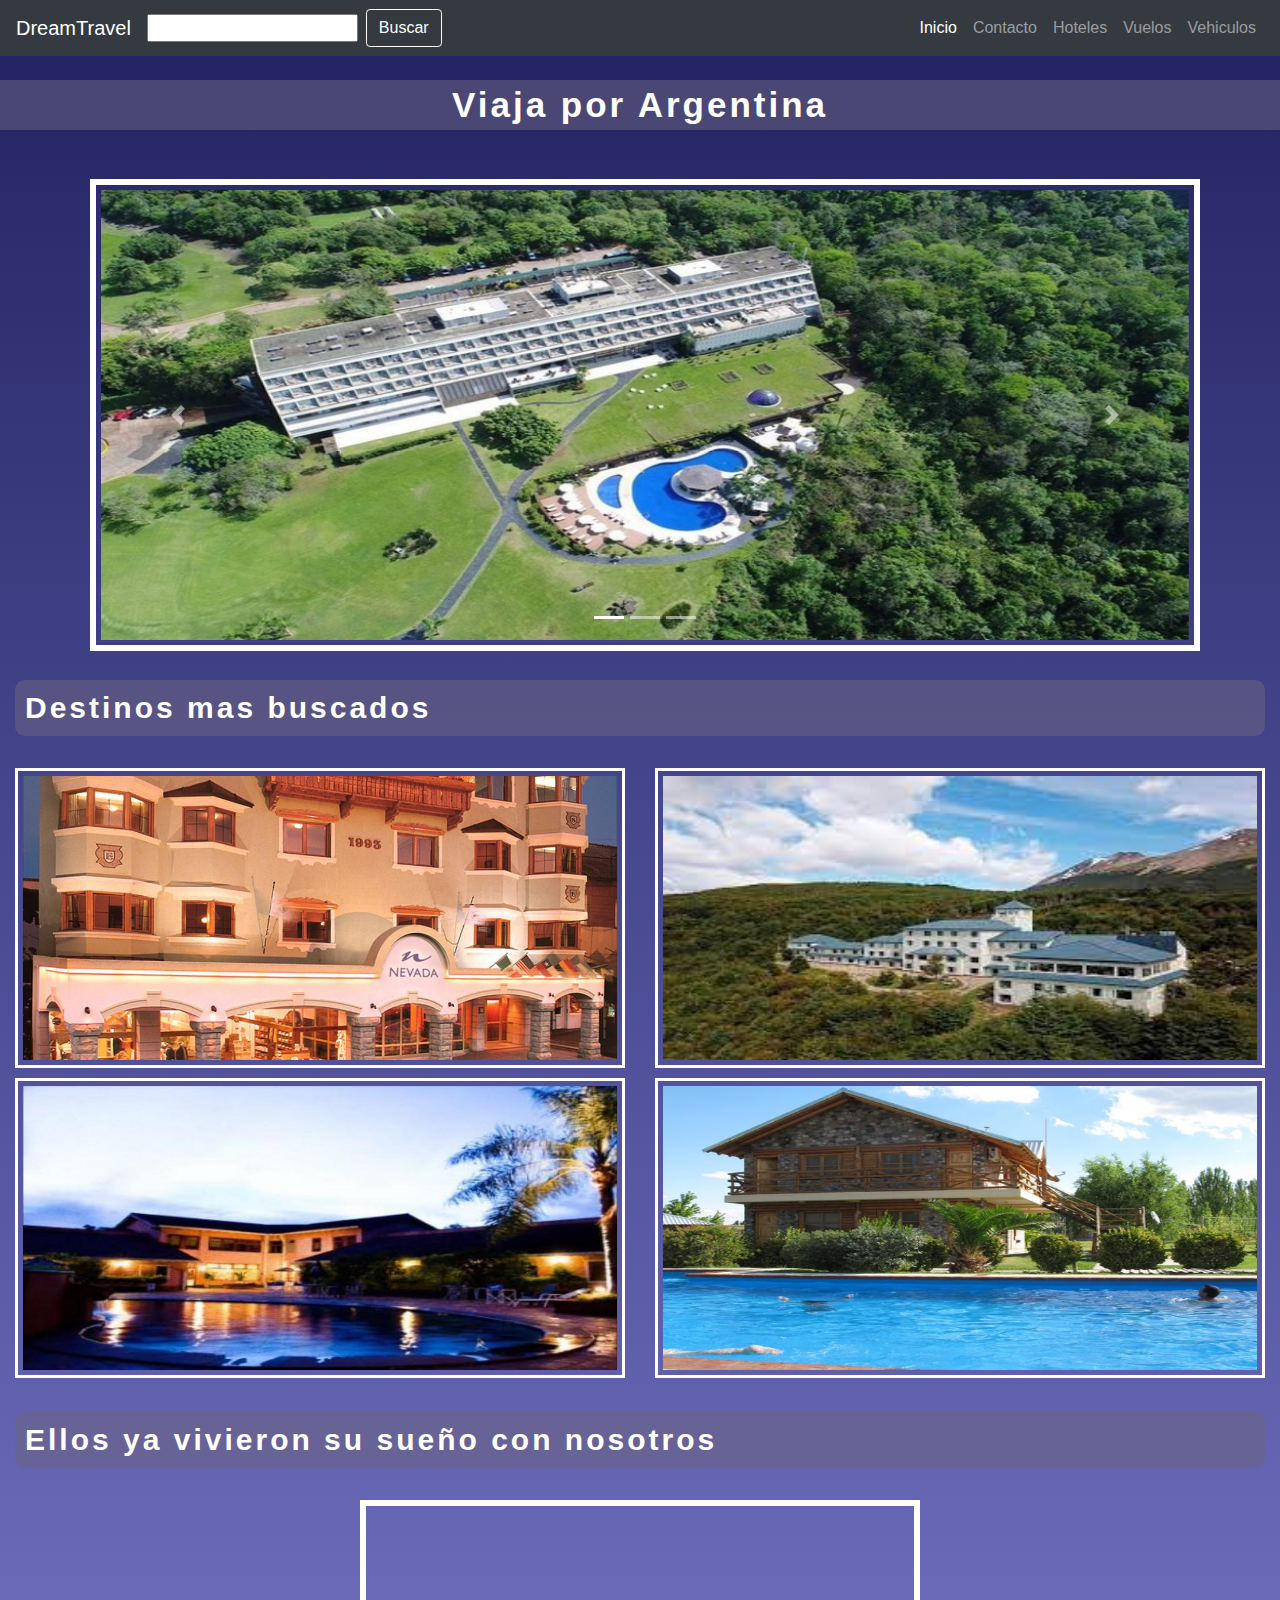
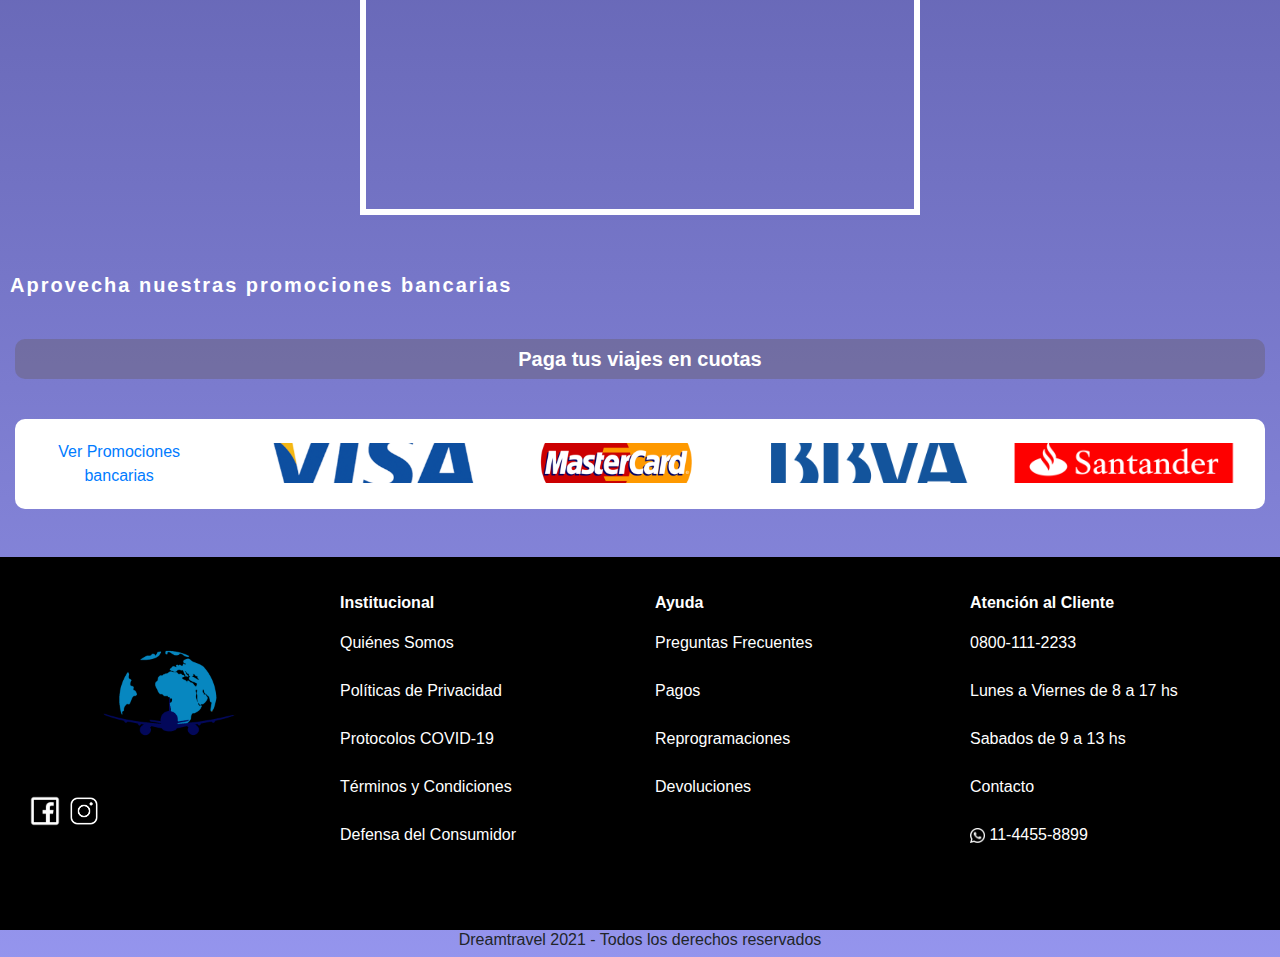
<file: index.html>
<!DOCTYPE html>
<html lang="es">
<head>
    <meta charset="UTF-8">
    <meta http-equiv="X-UA-Compatible" content="IE=edge">
    <meta name="viewport" content="width=device-width, initial-scale=1.0">
    <meta name="description" content="Elegi tu destino y disfruta de tus vacaciones con los mejores hoteles y al mejor precio, con el seguro mas confiable del mercado, viaja barato, soña tus vacaciones, paga en cuotas tus viajes, dream travel">
    <meta name="keywords" content="viajar, vacaciones, cuotas, argentina, hoteles">
    <meta name="country" content="Argentina">
    <meta name="language" content="spanish">
    <meta htpp-equiv="Content-Language" content="Es">
    <meta name="doc-type" content="Web page">
    <meta name="revisit-after" content="5 Days">
    <meta name="title" content="Dream Travel - Tu mejor opcion para viajar">

    <link rel="stylesheet" href="https://stackpath.bootstrapcdn.com/bootstrap/4.3.1/css/bootstrap.min.css" integrity="sha384-ggOyR0iXCbMQv3Xipma34MD+dH/1fQ784/j6cY/iJTQUOhcWr7x9JvoRxT2MZw1T" crossorigin="anonymous">
    <script src="https://code.jquery.com/jquery-3.3.1.slim.min.js" integrity="sha384-q8i/X+965DzO0rT7abK41JStQIAqVgRVzpbzo5smXKp4YfRvH+8abtTE1Pi6jizo" crossorigin="anonymous"></script>
    <script src="https://cdnjs.cloudflare.com/ajax/libs/popper.js/1.14.7/umd/popper.min.js" integrity="sha384-UO2eT0CpHqdSJQ6hJty5KVphtPhzWj9WO1clHTMGa3JDZwrnQq4sF86dIHNDz0W1" crossorigin="anonymous"></script>
    <script src="https://stackpath.bootstrapcdn.com/bootstrap/4.3.1/js/bootstrap.min.js" integrity="sha384-JjSmVgyd0p3pXB1rRibZUAYoIIy6OrQ6VrjIEaFf/nJGzIxFDsf4x0xIM+B07jRM" crossorigin="anonymous"></script>
    <link rel="stylesheet" href="estilos.css">   
    <link rel = "preconnect" href = "https://fonts.googleapis.com">
    <link rel = "preconnect" href = "https://fonts.gstatic.com" crossorigin>
    <link href = "https: //fonts.googleapis.com/css2? family = Dancing + Script: wght @ 700 & display = swap "rel =" stylesheet "> 
    <link rel="stylesheet" href="https://cdnjs.cloudflare.com/ajax/libs/animate.css/4.1.1/animate.min.css"/>
    <title>Viaja con confianza | Viví tus sueños</title>   
</head>
<body>
    <nav class="navbar navbar-dark bg-dark navbar-expand-md" >
        <a href="index.html" class="navbar-brand text-white">
            DreamTravel
        </a>
        <form class="form-inline">
            <input class="from-control mr-sm-2">
            <button class="btn btn-success bg-dark form__button--border">Buscar</button>
        </form>  
        <button class="navbar-toggler navbar-toggler-right" type="button" data-toggle="collapse" data-target="#navbarTogglerDemo01" aria-controls="navbarTogglerDemo01" aria-expanded="false" aria-label="Toggle navigation">
            <span class="navbar-toggler-icon"></span>
        </button>
        <div class="collapse navbar-collapse" id="navbarTogglerDemo01" >
            <div class="navbar-nav ml-auto text-center">
                <a class="nav-item nav-link active" href="index.html">Inicio</a>
                <a class="nav-item nav-link" href="Contacto.html">Contacto</a>
                <a class="nav-item nav-link" href="Hoteles.html">Hoteles</a>
                <a class="nav-item nav-link" href="Vuelos.html">Vuelos</a>
                <a class="nav-item nav-link" href="Vehiculos.html">Vehiculos</a>
            </div>            
        </div>
    </nav>
    <br>
    <h1 class="subtitulos">Viaja por Argentina</h1>
    <br>
    <div class="container">
        <div id="carousel" class="carousel slide carousel-fade" data-ride="carousel">
            <ol class="carousel-indicators">
                <li data-target="#carousel" data-slide-to="0" class="active"></li>
                <li data-target="#carousel" data-slide-to="1"></li>
                <li data-target="#carousel" data-slide-to="2"></li>
            </ol>
            <div class="carousel-inner">
            <div class="carousel-item active">
                <div class="imgCarousel">
                    <img class="imgCarousel" src="Img/granMeliáIguazúC.jpg" alt="Hotel Meliá Iguazú">
                </div>
            </div>
            <div class="carousel-item">
                <div class="imgCarousel">
                    <img class="imgCarousel" src="Img/hotelNahuelHuapiB.jpg" alt="Hotel Nahuel Huapi">
                </div>
            </div>
            <div class="carousel-item">
                <div class="imgCarousel">
                    <img class="imgCarousel" src="Img/mariaFloralesM.jpg" alt="Hotel María Florales">
                </div>
            </div>
            </div>
            <a class="carousel-control-prev" href="#carousel" role="button" data-slide="prev">
                <span class="carousel-control-prev-icon"></span>
            </a>
            <a class="carousel-control-next" href="#carousel" role="button" data-slide="next">
                <span class="carousel-control-next-icon"></span>
            </a>
        </div>
    </div>
    <br>      
    <div class="row">
        <div class="col-12 ">
            <h2 class="subBorde">Destinos mas buscados</h2><br>
        </div>
    </div>
    <div class="hotelInicio row">
        <div class="hotelInicio2 col-xs-12 col-sm-6">
            <img class="hotelInicio3" src="Img/hotelNevadaB.jpg"  alt="hotelNevada">
        </div>
        <div class="hotelInicio2 col-xs-12 col-sm-6">
            <img class="hotelInicio3" src="Img/losAcebosU.jpg"  alt="losAcebos">
        </div>
        <br>
        <div class="hotelInicio2 col-xs-12 col-sm-6">
            <img class="hotelInicio3" src="Img/marcopoloSuitesC.jpg" alt="marcopoloSuites">
        </div>
        <div class="hotelInicio2 col-xs-12 col-sm-6">
            <img class="hotelInicio3" src="Img/mariaFloralesM.jpg" alt="mariaFlorales">
        </div>
    </div>
    <br>
    <div class="row">
        <div class="col-12">
            <h2 class="subBorde">Ellos ya vivieron su sueño con nosotros</h2>
        </div> 
    </div>
    <br>
    <div class="row">
        <div class="video col-12">
            <iframe id="video" width="560" height="315" src="https://www.youtube.com/embed/-_jNiRmfkbQ" title="YouTube video player" frameborder="0" allow="accelerometer; autoplay; clipboard-write; encrypted-media; gyroscope; picture-in-picture" allowfullscreen></iframe>
        </div>
    </div> 
    <br>
    <br>
    <h3>Aprovecha nuestras promociones bancarias</h3>
    <br>
    <div class="cuotas row">
        <div class="col-12">
            <p class="titulo--assist">Paga tus viajes en cuotas</p>
        </div>
    </div>
    <br>
    <div class="cuotas row">
        <div class="col-12">
            <div class="container__bank row">
                <div class="col-xs-12 col-md-2 container__bank--promo promos">
                    <a href="">Ver Promociones bancarias</a>
                </div>
                <div class="col-xs-12 col-md-10">
                    <br>
                    <div class="row cuotas">
                        <div class="col-3">
                            <span class="tarjetas visa-icon">cxzczxvzvz</span>
                        </div>
                        <div class="col-3">
                            <span class="tarjetas master-icon">cxzczxvzvz</span>
                        </div>
                        <div class="col-3">
                            <span class="tarjetas bbva-icon">cxzczxvzvz</span>
                        </div>
                        <div class="col-3">
                            <span class="tarjetas santander-icon">cxzczxvzvz</span>
                        </div>                               
                    </div>
                </div>
            </div>
        </div>
    </div>
    <br>
    <br>
    <footer id="footer"><br>
        <div class="contenedor">
            <div class="row">
                <div class="col-xs-12 col-lg-3 logoFooter">
                    <ul class="listaFooter">
                        <li><img id="logoFooter" src="Img/logo.png" alt="logo dream travel"></li>
                        <li><a href="https://www.facebook.com/"><img src="Img/facebook.png" alt="facebook" width="40px" height="40px"><a href="https://www.instagram.com/"><img src="Img/instagram.png" alt="instagram" width="38px" height="38px"></a></li>  
                    </ul>                    
                </div>
                <div class="col-xs-12 col-sm-4 col-md-3">
                    <div>
                        <p class="tituloFooter">Institucional</p>
                        <ul class="listaFooter">
                            <li><a class="listaLink" href="">Quiénes Somos</a></li><br>
                            <li><a class="listaLink" href="">Políticas de Privacidad</a></li><br>
                            <li><a class="listaLink" href="">Protocolos COVID-19</a></li><br>
                            <li><a class="listaLink" href="">Términos y Condiciones</a></li><br>
                            <li><a class="listaLink" href="">Defensa del Consumidor</a></li><br>
                        </ul>
                    </div>
                </div>
                <div class="col-xs-12 col-sm-4 col-md-3">
                        <div>
                            <p class="tituloFooter">Ayuda</p>
                            <ul class="listaFooter">
                                <li><a class="listaLink" href="">Preguntas Frecuentes</a></li><br>
                                <li><a class="listaLink" href="">Pagos</a></li><br>
                                <li><a class="listaLink" href="">Reprogramaciones</a></li><br>
                                <li><a class="listaLink" href="">Devoluciones</a></li><br>
                            </ul>
                        </div>
                </div>
                <div class="col-xs-12 col-sm-4 col-md-3">
                        <div>
                            <p class="tituloFooter">Atención al Cliente</p>
                            <ul class="listaFooter">
                                <li>0800-111-2233</li><br>
                                <li>Lunes a Viernes de 8 a 17 hs</li><br>
                                <li>Sabados de 9 a 13 hs</li><br>
                                <li><a class="listaLink" href="">Contacto</a></li><br>
                                <li><img src="Img/whatsapp.png" alt="whatsapp" width="15px" height="15px"> 11-4455-8899</li><br>
                            </ul>
                        </div>
                </div>
            </div>
        </div>
        <hr class="hidden-md-down">
    </footer>
    <div>
        <h6 class="text-center">Dreamtravel 2021 - Todos los derechos reservados</h6>
    </div>
</body>
</html>
</file>
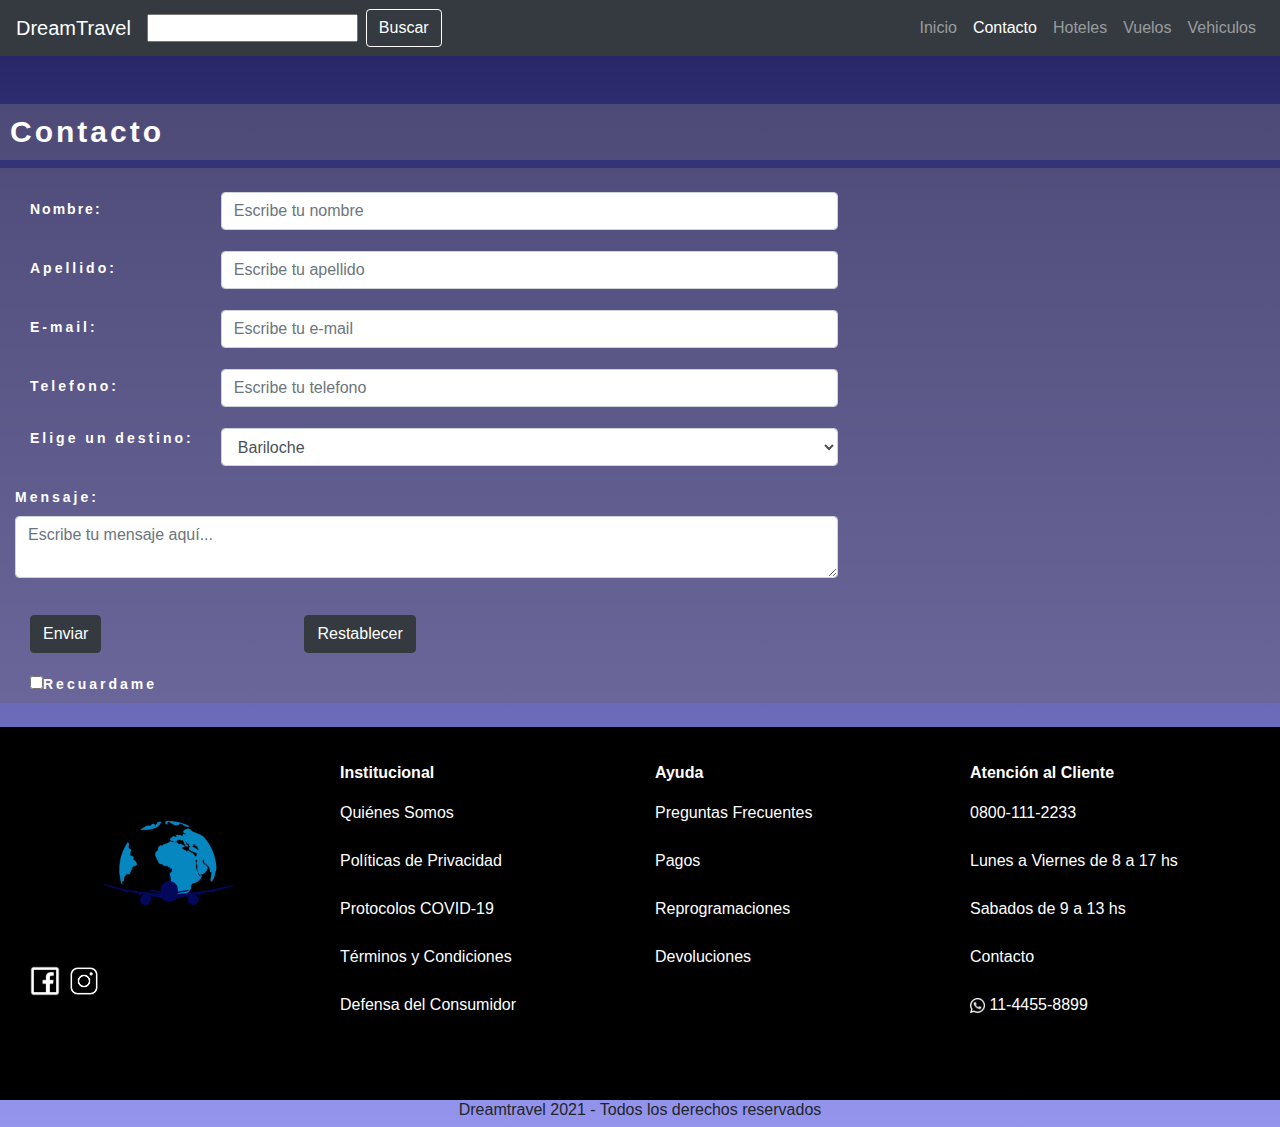
<file: Contacto.html>
<!DOCTYPE html>
<html lang="es">
<head>
    <meta charset="UTF-8">
    <meta http-equiv="X-UA-Compatible" content="IE=edge">
    <meta name="viewport" content="width=device-width, initial-scale=1.0">
    <meta name="description" content="Contactanos y en minutos un representante te brindara la informacion que buscas para el destino que estas buscando, teléfono de dream travel, email de dream travel, donde viajar en argentina">
    <meta name="keywords" content="contacto, teléfono, destinos, viajes">
    <meta name="country" content="Argentina">
    <meta name="language" content="spanish">
    <meta htpp-equiv="Content-Language" content="Es">
    <meta name="doc-type" content="Web page">
    <meta name="revisit-after" content="5 Days">
    <meta name="title" content="Contanos a donde queres viajar | Dream Travel">

    <link rel = "preconnect" href = "https://fonts.googleapis.com">
    <link rel = "preconnect" href = "https://fonts.gstatic.com" crossorigin>
    <link href = "https: //fonts.googleapis.com/css2? family = Padauk & display = swap "rel =" stylesheet ">
    <link href = "https: //fonts.googleapis.com/css2? family = Dancing + Script: wght @ 700 & display = swap "rel =" stylesheet ">
    <link rel="stylesheet" href="https://cdnjs.cloudflare.com/ajax/libs/animate.css/4.1.1/animate.min.css"/>
    <link rel="stylesheet" href="https://stackpath.bootstrapcdn.com/bootstrap/4.3.1/css/bootstrap.min.css" integrity="sha384-ggOyR0iXCbMQv3Xipma34MD+dH/1fQ784/j6cY/iJTQUOhcWr7x9JvoRxT2MZw1T" crossorigin="anonymous">
    <script src="https://code.jquery.com/jquery-3.3.1.slim.min.js" integrity="sha384-q8i/X+965DzO0rT7abK41JStQIAqVgRVzpbzo5smXKp4YfRvH+8abtTE1Pi6jizo" crossorigin="anonymous"></script>
    <script src="https://cdnjs.cloudflare.com/ajax/libs/popper.js/1.14.7/umd/popper.min.js" integrity="sha384-UO2eT0CpHqdSJQ6hJty5KVphtPhzWj9WO1clHTMGa3JDZwrnQq4sF86dIHNDz0W1" crossorigin="anonymous"></script>
    <script src="https://stackpath.bootstrapcdn.com/bootstrap/4.3.1/js/bootstrap.min.js" integrity="sha384-JjSmVgyd0p3pXB1rRibZUAYoIIy6OrQ6VrjIEaFf/nJGzIxFDsf4x0xIM+B07jRM" crossorigin="anonymous"></script>
    <link rel="stylesheet" href="estilos.css">
    <title>Contacto | Dream Travel</title>
</head>
<body>
    <nav class="navbar navbar-dark bg-dark navbar-expand-md" >
        <a href="index.html" class="navbar-brand text-white">
            DreamTravel
        </a>
        <form class="form-inline">
            <input class="from-control mr-sm-2">
            <button class="btn btn-success bg-dark form__button--border">Buscar</button>
        </form>  
        <button class="navbar-toggler navbar-toggler-right" type="button" data-toggle="collapse" data-target="#navbarTogglerDemo01" aria-controls="navbarTogglerDemo01" aria-expanded="false" aria-label="Toggle navigation">
            <span class="navbar-toggler-icon"></span>
        </button>
        <div class="collapse navbar-collapse" id="navbarTogglerDemo01" >
            <div class="navbar-nav ml-auto text-center">
                <a class="nav-item nav-link" href="index.html">Inicio</a>
                <a class="nav-item nav-link active " href="Contacto.html">Contacto</a>
                <a class="nav-item nav-link" href="Hoteles.html">Hoteles</a>
                <a class="nav-item nav-link" href="Vuelos.html">Vuelos</a>
                <a class="nav-item nav-link" href="Vehiculos.html">Vehiculos</a>
            </div>            
        </div>
    </nav>
    <br>
    <br>
    <h2>Contacto</h2>
    <div>
        <div class="row" id="contacto">
            <div class="col-8"><br>
                <form action="" class="lista div__form--size">
                    <div class="form-group row lista--formulario">
                        <label for="" class="col-xs-4 col-md-3 col-form-label hidden-sm-down">Nombre:</label>
                        <input type="text" placeholder="Escribe tu nombre" class="form-control col-xs-8 col-md-9">
                    </div><br>
                    <div class="form-group row">
                        <label for="" class="col-xs-4 col-md-3 col-form-label hidden-sm-down">Apellido:</label>
                        <input type="text" placeholder="Escribe tu apellido" class="form-control col-xs-8 col-md-9">
                    </div><br>
                    <div class="form-group row">
                        <label for="" class="col-xs-4 col-md-3 col-form-label hidden-sm-down">E-mail:</label>
                        <input type="mail" placeholder="Escribe tu e-mail" class="form-control col-xs-8 col-md-9">
                    </div><br>
                    <div class="form-group row">
                        <label for="" class="col-xs-4 col-md-3 col-form-label hidden-sm-down">Telefono:</label>
                        <input type="number" placeholder="Escribe tu telefono" class="form-control col-xs-8 col-md-9">
                    </div><br>
                    <div class="form-group row">
                        <label class="col-xs-4 col-md-3" for="option">Elige un destino:</label>
                        <select class="form-control col-xs-8 col-md-9" id="option">
                            <option value="">Bariloche</option>
                            <option value="">Cataratas del Iguazú</option>
                            <option value="">San Rafael</option>
                            <option value="">Usuahia</option>
                        </select>
                    </div><br>
                    <div class="form-group">
                        <label for="mensaje">Mensaje:</label>
                        <br>
                        <textarea class="form-control" id="mensaje" placeholder="Escribe tu mensaje aquí..."></textarea>
                    </div><br>
                    <div class="form-group row">
                        <div class="col-4">
                            <button class="btn btn-dark" type="submit">Enviar</button>
                        </div>
                        <div class="col-4">
                            <button class="btn btn-dark" type="reset">Restablecer</button>
                        </div>
                    </div><br>                    
                    <div class="checkbox row">
                        <div class="col-3">
                            <label>
                                <input type="checkbox">Recuardame
                            </label>
                        </div>
                    </div>
                </form>
            </div>
        </div> 
    </div>       
    <br>
    <footer id="footer"><br>
        <div class="contenedor">
            <div class="row">
                <div class="col-xs-12 col-lg-3 logoFooter">
                    <ul class="listaFooter">
                        <li><img id="logoFooter" src="Img/logo.png" alt="logo dream travel"></li>
                        <li><a href="https://www.facebook.com/"><img src="Img/facebook.png" alt="facebook" width="40px" height="40px"><a href="https://www.instagram.com/"><img src="Img/instagram.png" alt="instagram" width="38px" height="38px"></a></li>  
                    </ul>                    
                </div>
                <div class="col-xs-12 col-sm-4 col-md-3">
                    <div>
                        <p class="tituloFooter">Institucional</p>
                        <ul class="listaFooter">
                            <li><a class="listaLink" href="">Quiénes Somos</a></li><br>
                            <li><a class="listaLink" href="">Políticas de Privacidad</a></li><br>
                            <li><a class="listaLink" href="">Protocolos COVID-19</a></li><br>
                            <li><a class="listaLink" href="">Términos y Condiciones</a></li><br>
                            <li><a class="listaLink" href="">Defensa del Consumidor</a></li><br>
                        </ul>
                    </div>
                </div>
                <div class="col-xs-12 col-sm-4 col-md-3">
                        <div>
                            <p class="tituloFooter">Ayuda</p>
                            <ul class="listaFooter">
                                <li><a class="listaLink" href="">Preguntas Frecuentes</a></li><br>
                                <li><a class="listaLink" href="">Pagos</a></li><br>
                                <li><a class="listaLink" href="">Reprogramaciones</a></li><br>
                                <li><a class="listaLink" href="">Devoluciones</a></li><br>
                            </ul>
                        </div>
                </div>
                <div class="col-xs-12 col-sm-4 col-md-3">
                        <div>
                            <p class="tituloFooter">Atención al Cliente</p>
                            <ul class="listaFooter">
                                <li>0800-111-2233</li><br>
                                <li>Lunes a Viernes de 8 a 17 hs</li><br>
                                <li>Sabados de 9 a 13 hs</li><br>
                                <li><a class="listaLink" href="">Contacto</a></li><br>
                                <li><img src="Img/whatsapp.png" alt="whatsapp" width="15px" height="15px"> 11-4455-8899</li><br>
                            </ul>
                        </div>
                </div>
            </div>
        </div>
        <hr class="hidden-md-down">
    </footer>
    <div>
        <h6 class="text-center">Dreamtravel 2021 - Todos los derechos reservados</h6>
    </div>    
</body>
</html>
</file>
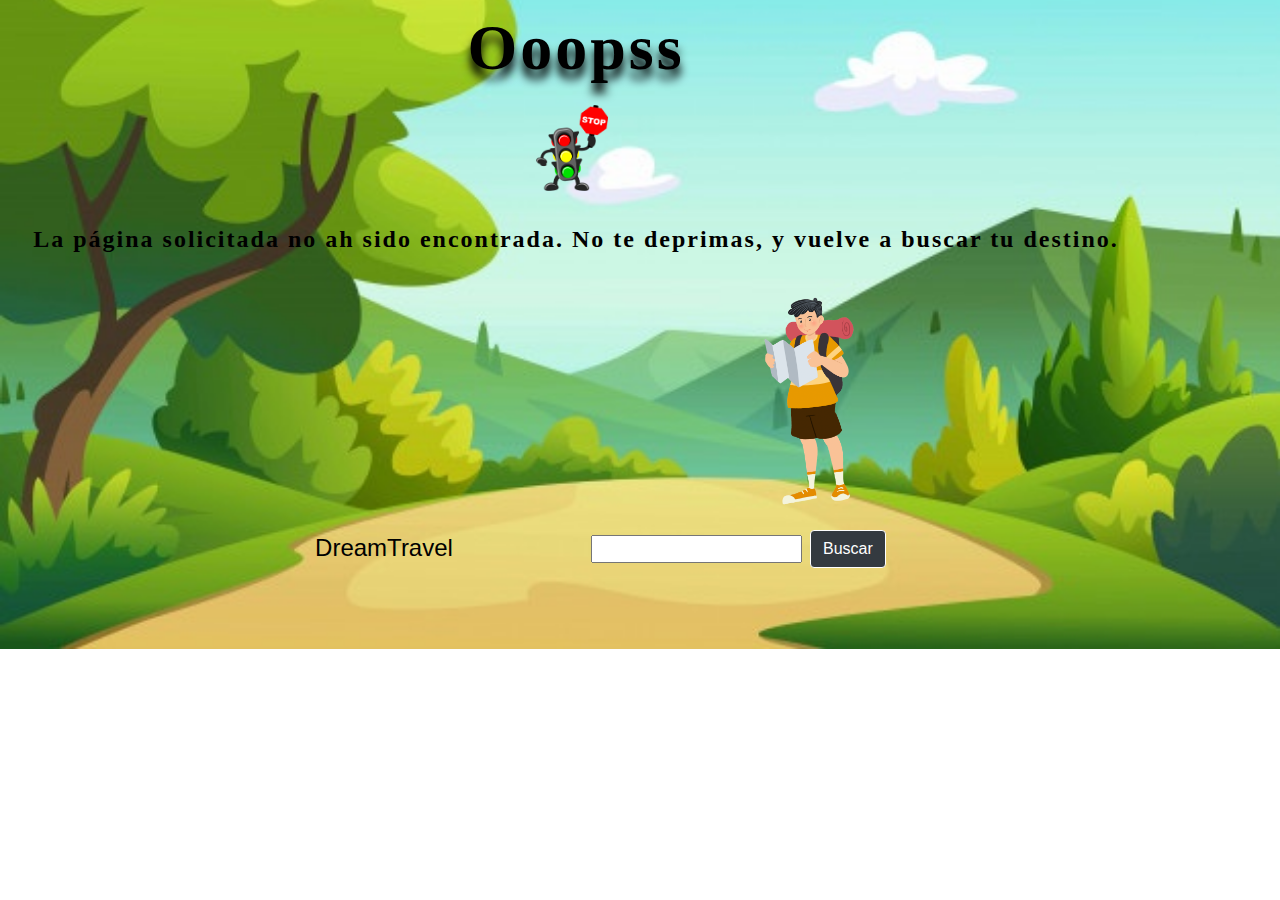
<file: error404.html>
<!DOCTYPE html>
<html lang="es">
<head>
    <meta charset="UTF-8">
    <meta http-equiv="X-UA-Compatible" content="IE=edge">
    <meta name="viewport" content="width=device-width, initial-scale=1.0"> 
    <meta name="country" content="Argentina">
    <meta name="language" content="spanish">
    <meta htpp-equiv="Content-Language" content="Es">
    <meta name="doc-type" content="Web page">
    <meta name="revisit-after" content="5 Days">
    <link rel = "preconnect" href = "https://fonts.googleapis.com">
    <link rel = "preconnect" href = "https://fonts.gstatic.com" crossorigin>
    <link href = "https: //fonts.googleapis.com/css2? family = Architects + Daughter & display = swap "rel =" stylesheet ">
    <link rel="stylesheet" href="https://stackpath.bootstrapcdn.com/bootstrap/4.3.1/css/bootstrap.min.css" integrity="sha384-ggOyR0iXCbMQv3Xipma34MD+dH/1fQ784/j6cY/iJTQUOhcWr7x9JvoRxT2MZw1T" crossorigin="anonymous">
    <script src="https://code.jquery.com/jquery-3.3.1.slim.min.js" integrity="sha384-q8i/X+965DzO0rT7abK41JStQIAqVgRVzpbzo5smXKp4YfRvH+8abtTE1Pi6jizo" crossorigin="anonymous"></script>
    <script src="https://cdnjs.cloudflare.com/ajax/libs/popper.js/1.14.7/umd/popper.min.js" integrity="sha384-UO2eT0CpHqdSJQ6hJty5KVphtPhzWj9WO1clHTMGa3JDZwrnQq4sF86dIHNDz0W1" crossorigin="anonymous"></script>
    <script src="https://stackpath.bootstrapcdn.com/bootstrap/4.3.1/js/bootstrap.min.js" integrity="sha384-JjSmVgyd0p3pXB1rRibZUAYoIIy6OrQ6VrjIEaFf/nJGzIxFDsf4x0xIM+B07jRM" crossorigin="anonymous"></script>
    <link rel="stylesheet" href="estilos.css">   
    <link rel = "preconnect" href = "https://fonts.googleapis.com">
    <link rel = "preconnect" href = "https://fonts.gstatic.com" crossorigin>
    <link href = "https: //fonts.googleapis.com/css2? family = Dancing + Script: wght @ 700 & display = swap "rel =" stylesheet "> 
    <link rel="stylesheet" href="https://cdnjs.cloudflare.com/ajax/libs/animate.css/4.1.1/animate.min.css"/>
    <title>Error 404 | Página no encontrada</title>
</head>
<body id="error404">
    <div>
        <h2 class="error">Ooopss</h2>
        <div id="semaforo">
            <img class="semaforo" src="/Img/semaforo.png" alt="stop">
        </div>
        <br>
        <h3 class="error404">La página solicitada no ah sido encontrada. No te deprimas, y vuelve a buscar tu destino.</h3>
        <div class="ror">
            <div class="mapa col-4 offset-7">
                <img id="mapa" src="./Img/mapa.png" alt="mapa">
            </div>
        </div>
        <div class="row">
            <a class="col-4 offset-2 volver--inicio" href="">DreamTravel</a>
            <div class="col-5">
                <form class="form-inline">
                    <input class="from-control mr-sm-2">
                    <button class="btn btn-success bg-dark right form__button--border">Buscar</button>
                </form>
            </div>
        </div>         
    </div>
</body>
</html>
</file>
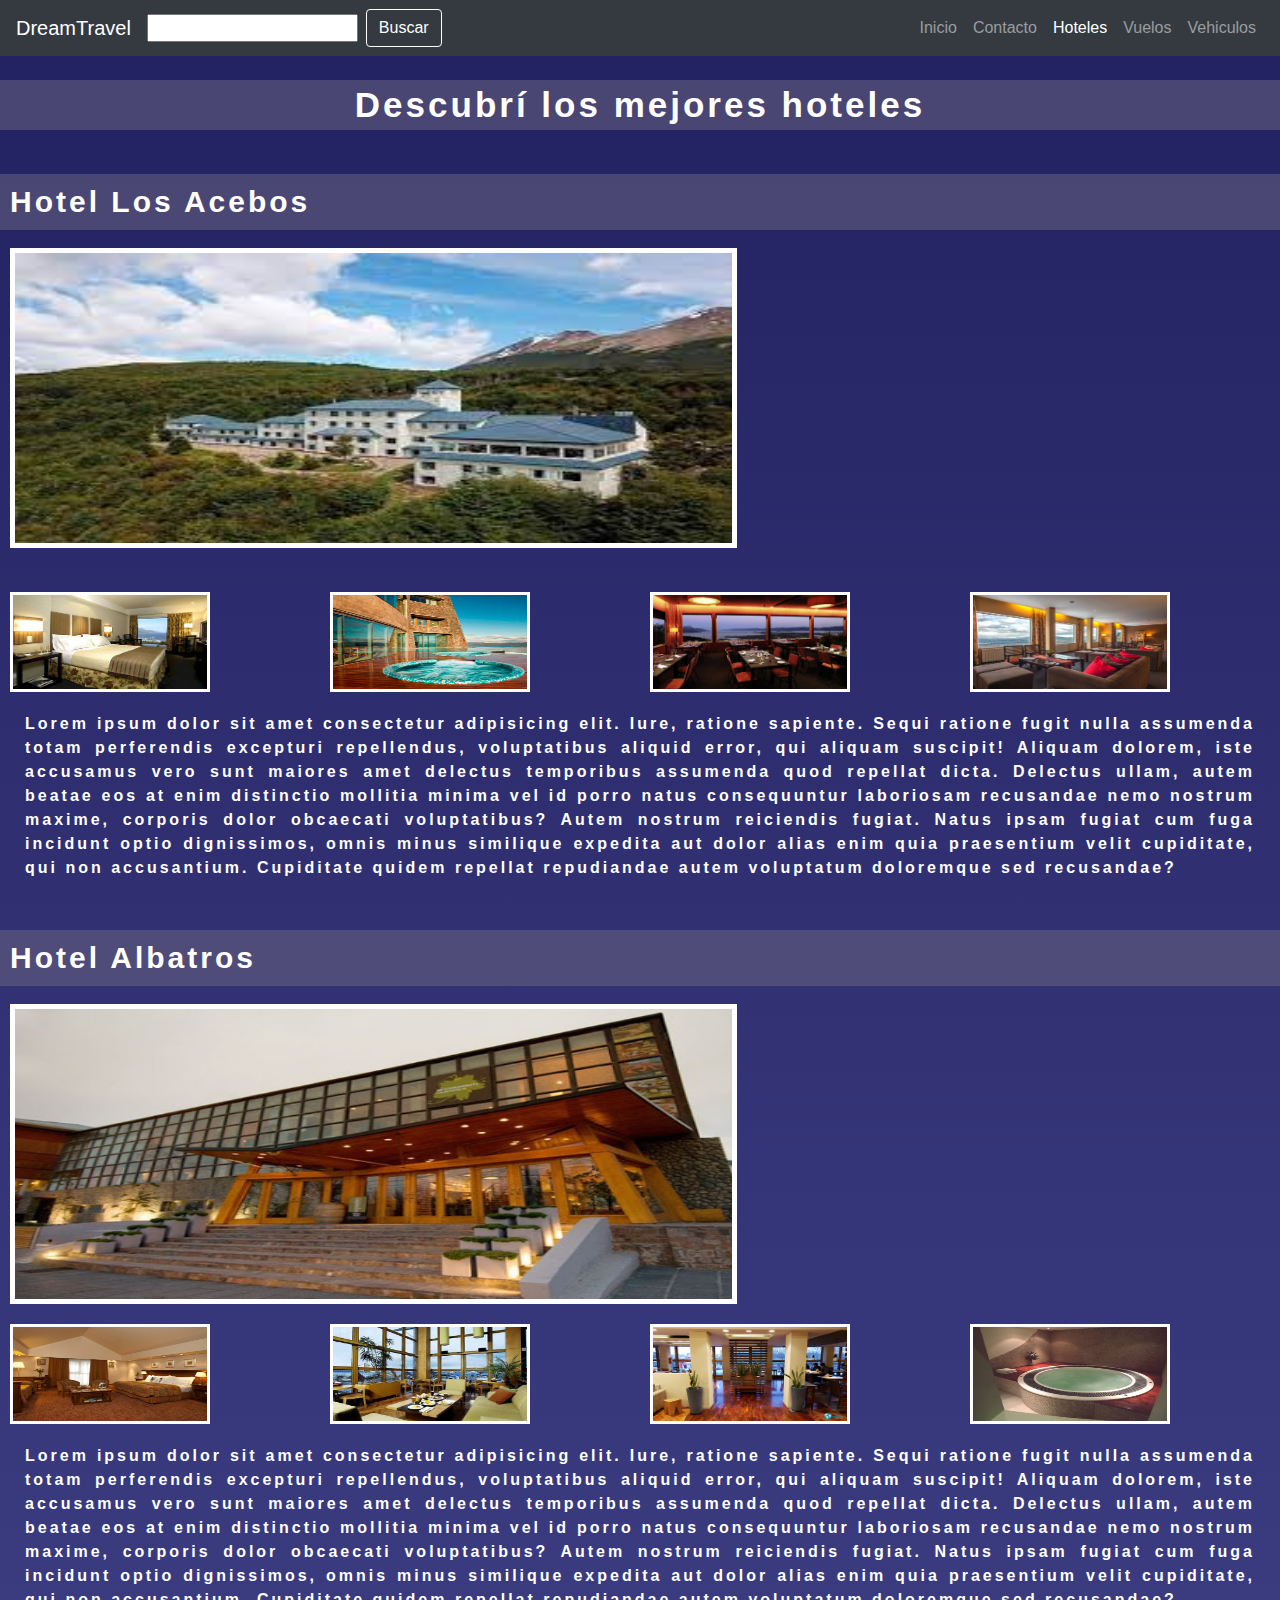
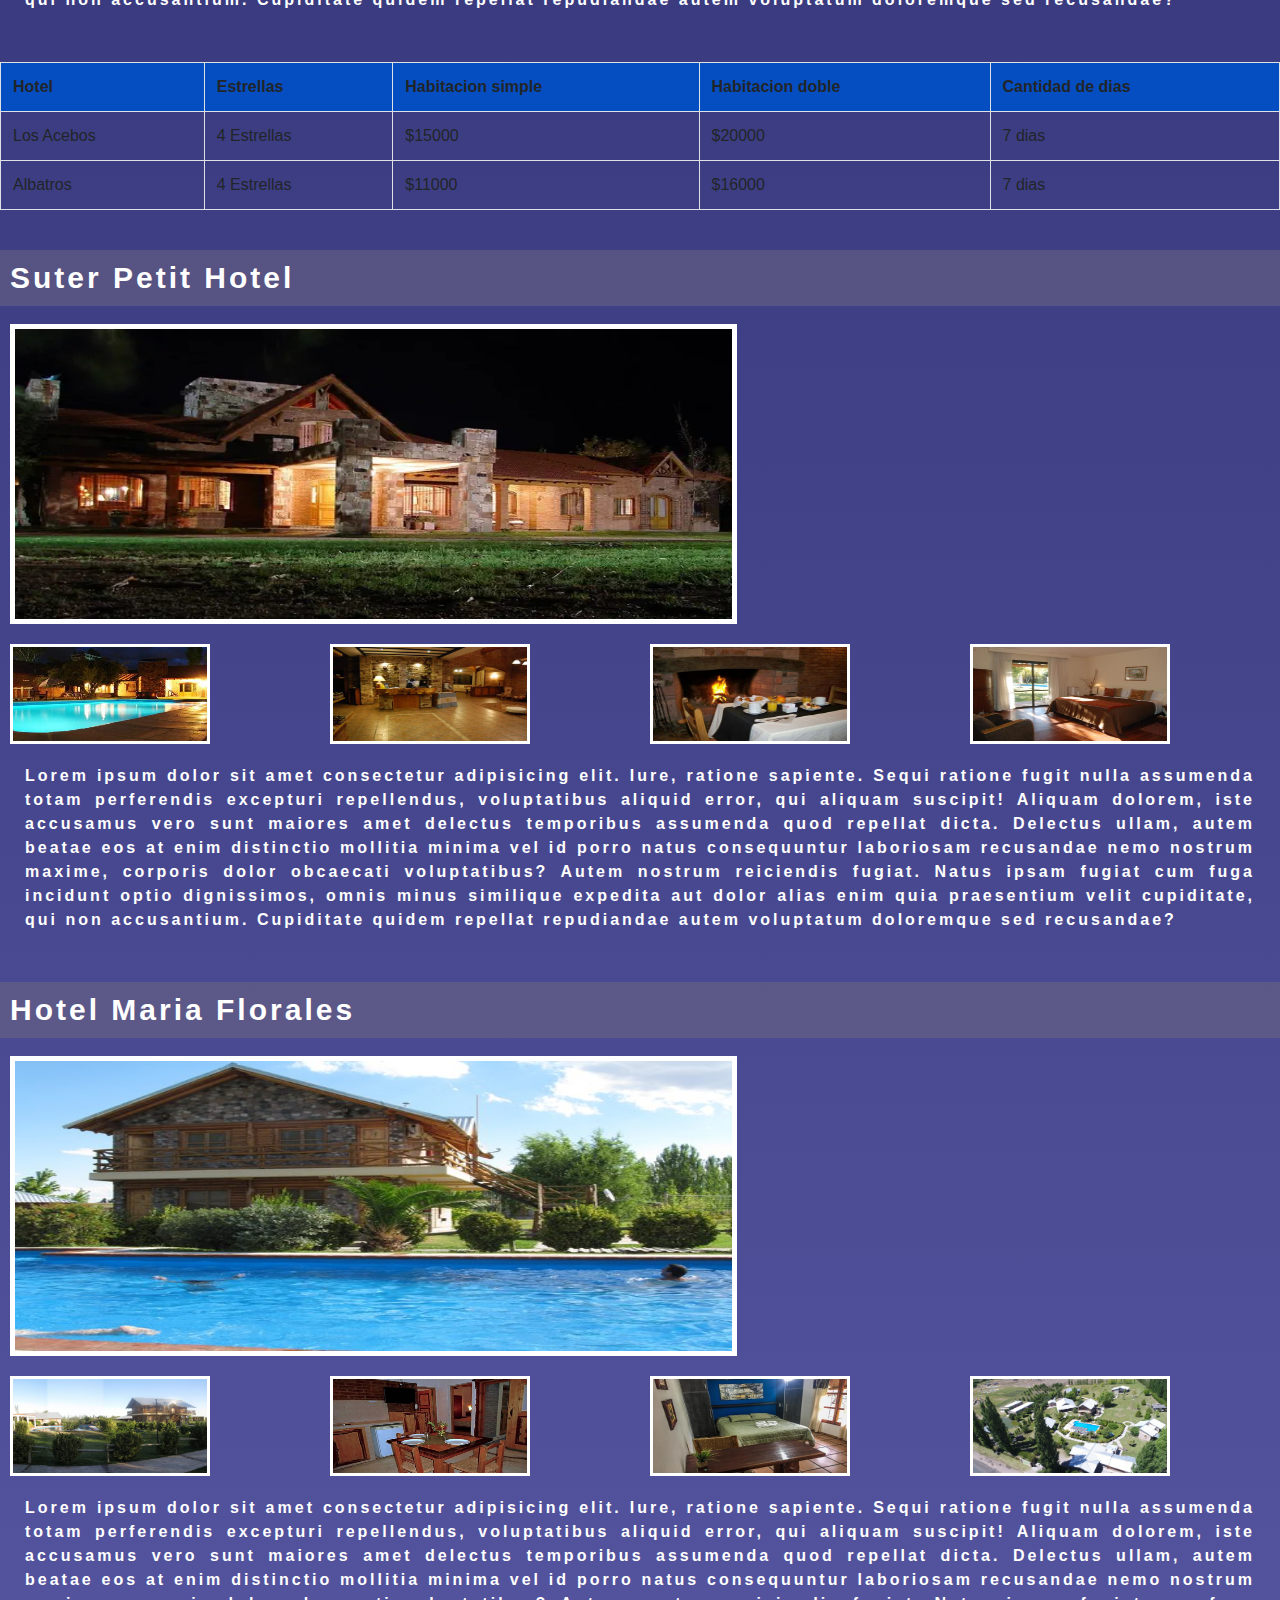
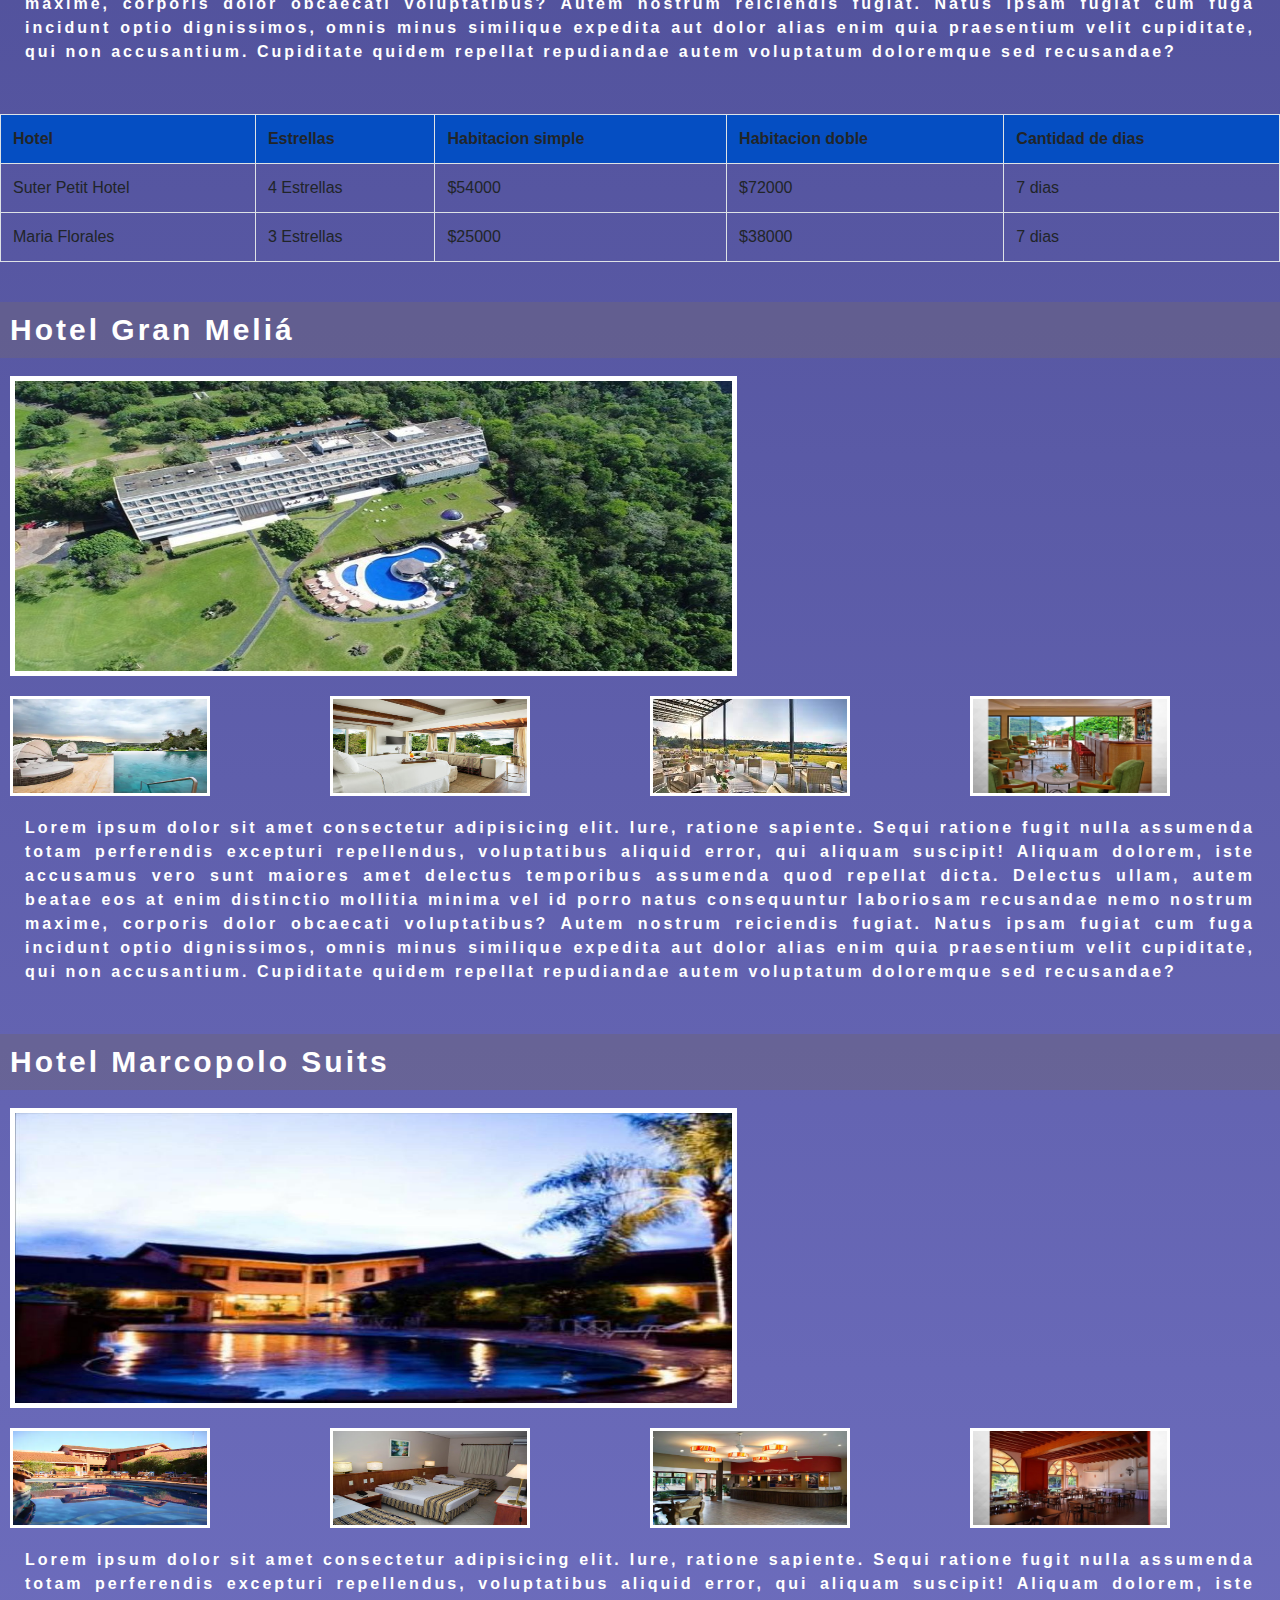
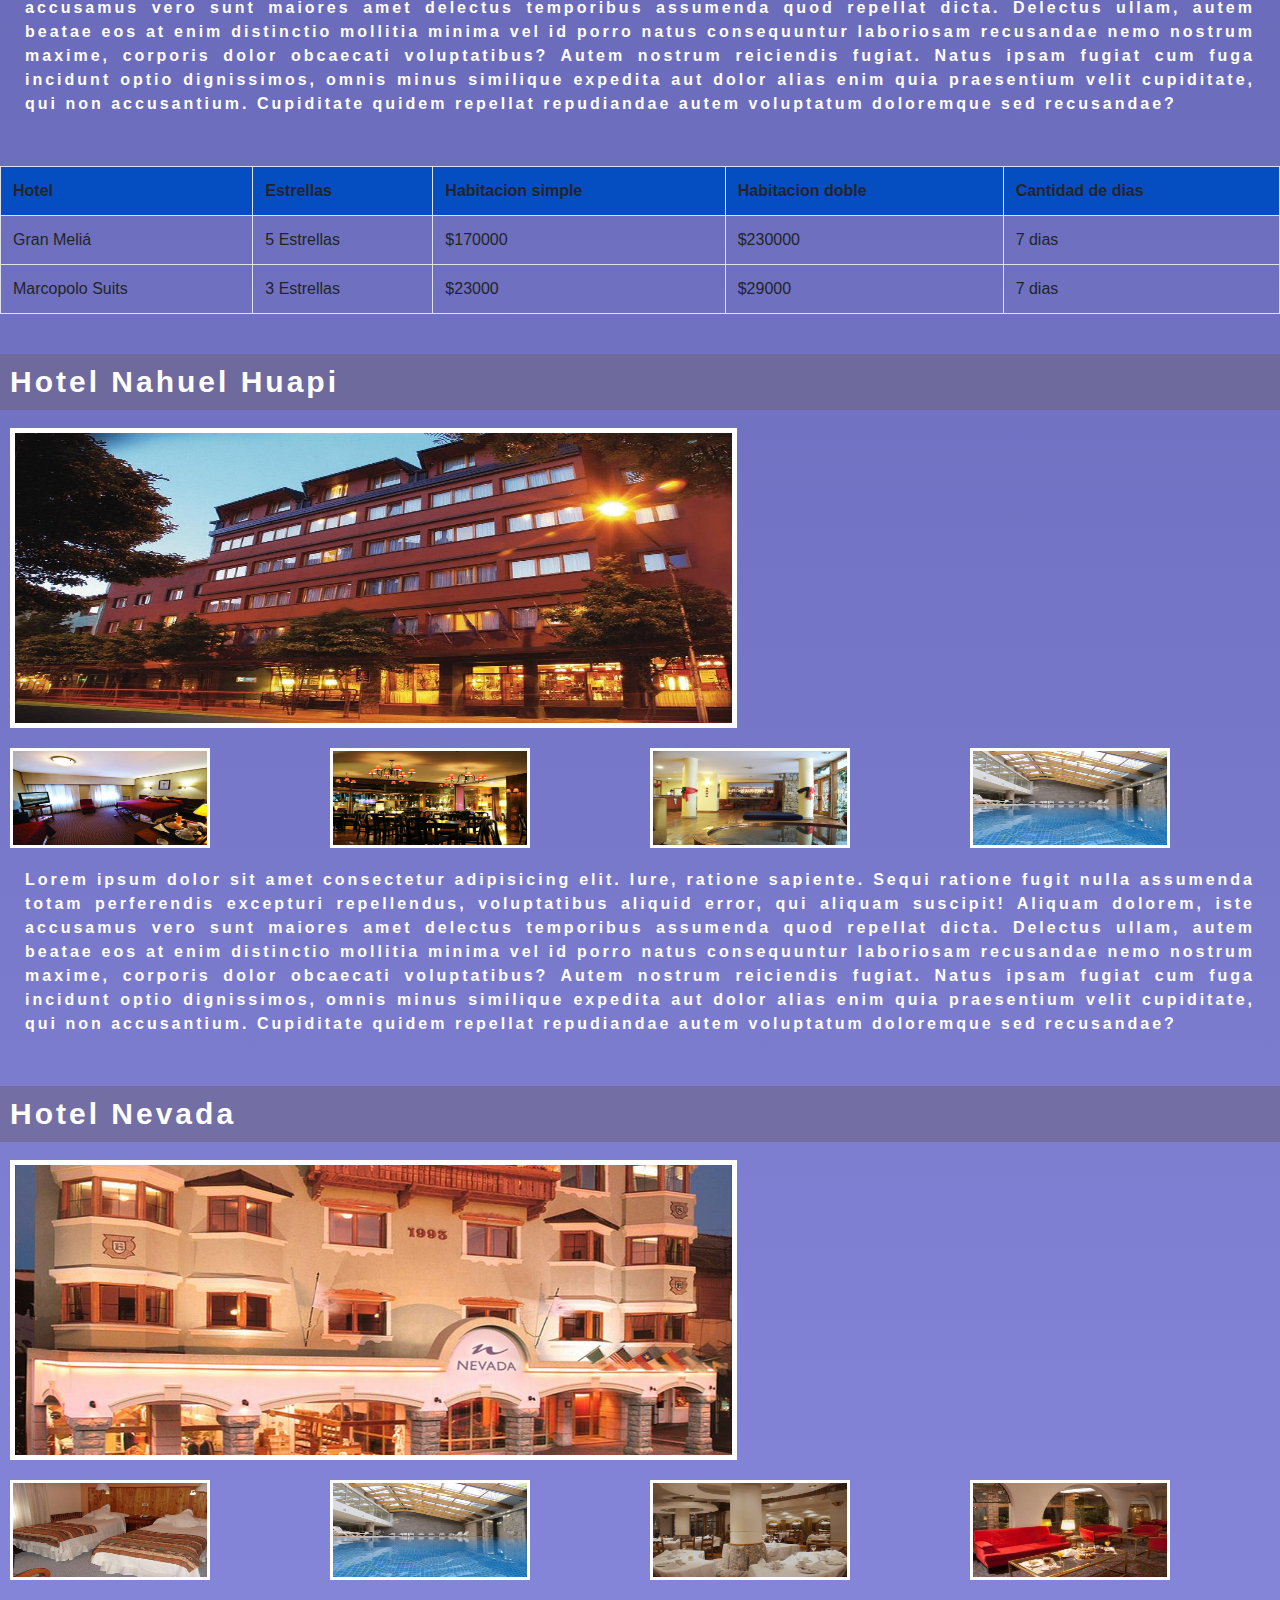
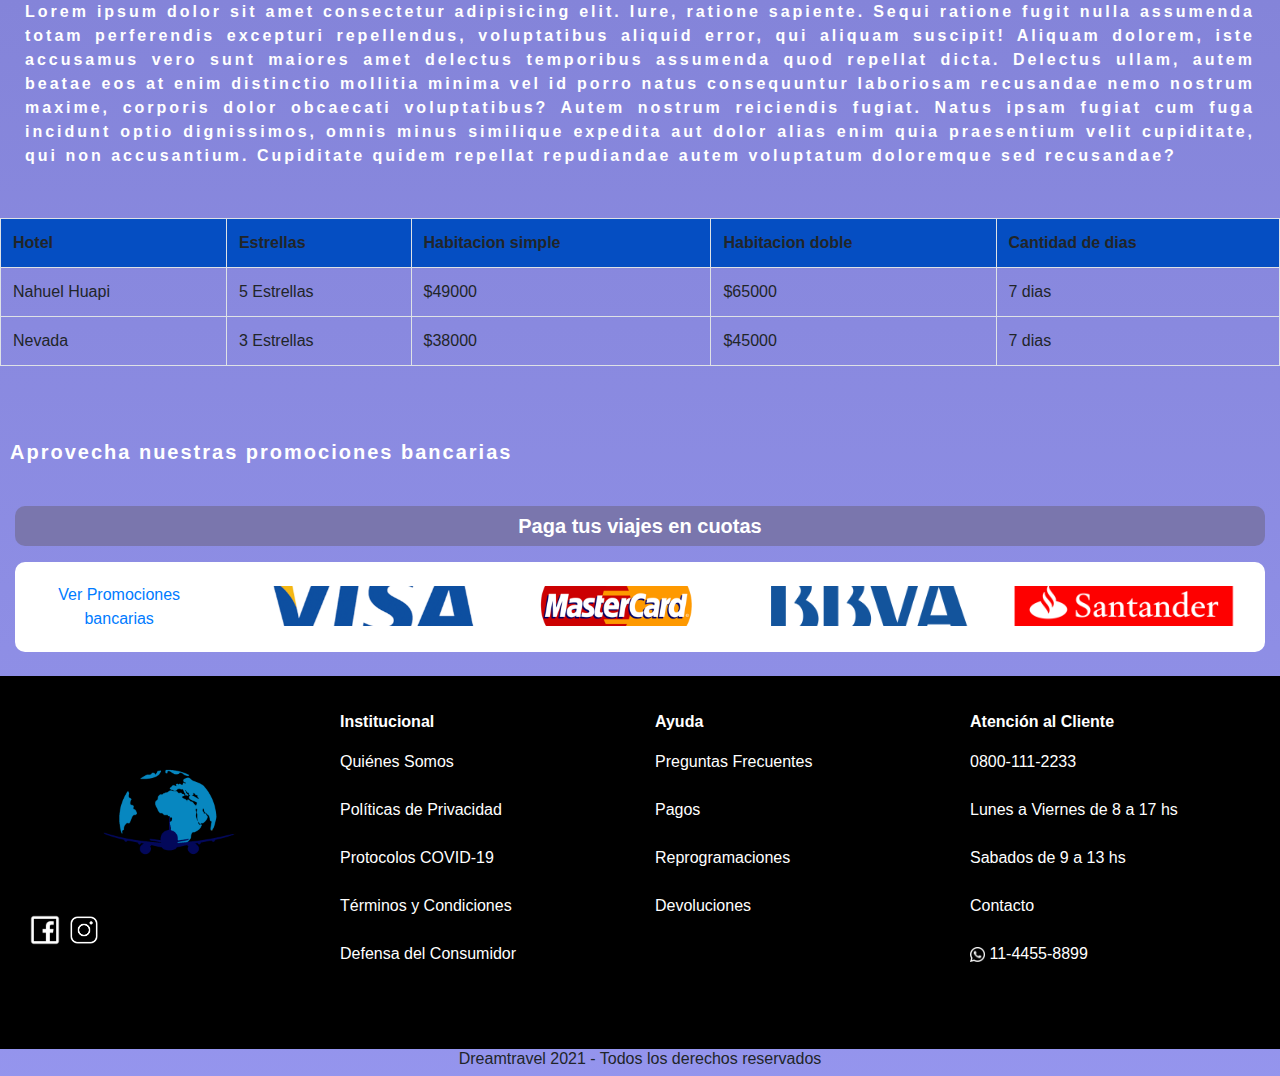
<file: Hoteles.html>
<!DOCTYPE html>
<html lang="es">
<head>
    <meta charset="UTF-8">
    <meta http-equiv="X-UA-Compatible" content="IE=edge">
    <meta name="viewport" content="width=device-width, initial-scale=1.0">
    <meta name="description" content="Te ofrecemos una alta variedad de hoteles para que te hospedes con la mejor comodidad y una variedad de precios para viajar solo o con toda la familia, las mejores suit, los mejores precios, hoteles en argentina, conoce argentina">
    <meta name="keywords" content="hoteles, acebos, albatros, suter, maria, florales, melia, marcopolo, huapi, nevada">
    <meta name="country" content="Argentina">
    <meta name="language" content="spanish">
    <meta htpp-equiv="Content-Language" content="Es">
    <meta name="doc-type" content="Web page">
    <meta name="revisit-after" content="5 Days">
    <meta name="title" content="Los mejores hoteles los encontras con Dream Travel">
    
    <link rel = "preconnect" href = "https://fonts.googleapis.com">
    <link rel = "preconnect" href = "https://fonts.gstatic.com" crossorigin>
    <link href = "https: //fonts.googleapis.com/css2? family = Padauk & display = swap "rel =" stylesheet ">
    <link rel="stylesheet" href="https://cdnjs.cloudflare.com/ajax/libs/animate.css/4.1.1/animate.min.css"/>
    <link rel="stylesheet" href="https://stackpath.bootstrapcdn.com/bootstrap/4.3.1/css/bootstrap.min.css" integrity="sha384-ggOyR0iXCbMQv3Xipma34MD+dH/1fQ784/j6cY/iJTQUOhcWr7x9JvoRxT2MZw1T" crossorigin="anonymous">
    <script src="https://code.jquery.com/jquery-3.3.1.slim.min.js" integrity="sha384-q8i/X+965DzO0rT7abK41JStQIAqVgRVzpbzo5smXKp4YfRvH+8abtTE1Pi6jizo" crossorigin="anonymous"></script>
    <script src="https://cdnjs.cloudflare.com/ajax/libs/popper.js/1.14.7/umd/popper.min.js" integrity="sha384-UO2eT0CpHqdSJQ6hJty5KVphtPhzWj9WO1clHTMGa3JDZwrnQq4sF86dIHNDz0W1" crossorigin="anonymous"></script>
    <script src="https://stackpath.bootstrapcdn.com/bootstrap/4.3.1/js/bootstrap.min.js" integrity="sha384-JjSmVgyd0p3pXB1rRibZUAYoIIy6OrQ6VrjIEaFf/nJGzIxFDsf4x0xIM+B07jRM" crossorigin="anonymous"></script>
    <link rel="stylesheet" href="estilos.css">
    <title>Hoteles | Reserva tu hotel al precio más barato</title>
        
</head>
<body>
    <nav class="navbar navbar-dark bg-dark navbar-expand-md" >
        <a href="index.html" class="navbar-brand text-white">
            DreamTravel
        </a>
        <form class="form-inline">
            <input class="from-control mr-sm-2">
            <button class="btn btn-success bg-dark form__button--border">Buscar</button>
        </form>  
        <button class="navbar-toggler navbar-toggler-right" type="button" data-toggle="collapse" data-target="#navbarTogglerDemo01" aria-controls="navbarTogglerDemo01" aria-expanded="false" aria-label="Toggle navigation">
            <span class="navbar-toggler-icon"></span>
        </button>
        <div class="collapse navbar-collapse" id="navbarTogglerDemo01" >
            <div class="navbar-nav ml-auto text-center">
                <a class="nav-item nav-link" href="index.html">Inicio</a>
                <a class="nav-item nav-link" href="Contacto.html">Contacto</a>
                <a class="nav-item nav-link active" href="Hoteles.html">Hoteles</a>
                <a class="nav-item nav-link" href="Vuelos.html">Vuelos</a>
                <a class="nav-item nav-link" href="Vehiculos.html">Vehiculos</a>
            </div>            
        </div>
    </nav>
    <br>
    <h1 class="subtitulos">Descubrí los mejores hoteles</h1>
    <br>
    <h2 class="subtitulos2">Hotel Los Acebos</h2>
    <div class="row imagenHotel">
        <div class="imgHotel col-xs-12 col-md-7">
            <img class="img" src="Img/losAcebosU.jpg" alt="hotelLosAcebos"><br>
        </div>
    </div>
    <br>
    <div>
        <div class="row imagenHotel">
            <div class="col-xs-6 col-sm-6 col-lg-3 imgHotel">
                <img class="img2" src="Img/losAcebosU1.jpg" alt="losAcebos1">
            </div>
            <div class="col-xs-6 col-sm-6 col-lg-3 imgHotel">
                <img class="img2" src="Img/losAcebosU2.jpg" alt="losAcebos2">
            </div>
            <div class="col-xs-6 col-sm-6 col-lg-3 imgHotel">
                <img class="img2" src="Img/losAcebosU3.jpg" alt="losAcebos3">
            </div>
            <div class="col-xs-6 col-sm-6 col-lg-3 imgHotel">
                <img class="img2" src="Img/losAcebosU4.jpg" alt="losAcebos4">
            </div>
        </div>
    </div>    
    <div class="row">
        <div class="col-12">
            <p class="div__p">Lorem ipsum dolor sit amet consectetur adipisicing elit. Iure, ratione sapiente. Sequi ratione fugit nulla assumenda totam perferendis excepturi repellendus, voluptatibus aliquid error, qui aliquam suscipit! Aliquam dolorem, iste accusamus vero sunt maiores amet delectus temporibus assumenda quod repellat dicta. Delectus ullam, autem beatae eos at enim distinctio mollitia minima vel id porro natus consequuntur laboriosam recusandae nemo nostrum maxime, corporis dolor obcaecati voluptatibus? Autem nostrum reiciendis fugiat. Natus ipsam fugiat cum fuga incidunt optio dignissimos, omnis minus similique expedita aut dolor alias enim quia praesentium velit cupiditate, qui non accusantium. Cupiditate quidem repellat repudiandae autem voluptatum doloremque sed recusandae?</p>
        </div>
    </div>
    <br>
    <h2>Hotel Albatros</h2>
    <div class="row imagenHotel">
        <div class="imgHotel col-xs-12 col-md-7">
            <img class="img" src="Img/hotelAlbatrosU.jpg" alt="hotelAlbatros"><br>
        </div>
    </div>
    <div>
        <div class="row imagenHotel">
            <div class="col-xs-12 col-sm-6 col-lg-3 imgHotel">
                <img class="img2" src="Img/hotelAlbatrosU1.jpg" alt="albatros1">
            </div>
            <div class="col-xs-12 col-sm-6 col-lg-3 imgHotel">
                <img class="img2" src="Img/hotelAlbatrosU2.jpg" alt="albatros2">
            </div>
            <div class="col-xs-12 col-sm-6 col-lg-3 imgHotel">
                <img class="img2" src="Img/hotelAlbatrosU3.jpg" alt="albatros3">
            </div>
            <div class="col-xs-12 col-sm-6 col-lg-3 imgHotel">
                <img class="img2" src="Img/hotelAlbatrosU4.jpg" alt="albatros4">
            </div>
        </div>
    </div>
    <div class="row">
        <div class="col-12">
            <p class="div__p">Lorem ipsum dolor sit amet consectetur adipisicing elit. Iure, ratione sapiente. Sequi ratione fugit nulla assumenda totam perferendis excepturi repellendus, voluptatibus aliquid error, qui aliquam suscipit! Aliquam dolorem, iste accusamus vero sunt maiores amet delectus temporibus assumenda quod repellat dicta. Delectus ullam, autem beatae eos at enim distinctio mollitia minima vel id porro natus consequuntur laboriosam recusandae nemo nostrum maxime, corporis dolor obcaecati voluptatibus? Autem nostrum reiciendis fugiat. Natus ipsam fugiat cum fuga incidunt optio dignissimos, omnis minus similique expedita aut dolor alias enim quia praesentium velit cupiditate, qui non accusantium. Cupiditate quidem repellat repudiandae autem voluptatum doloremque sed recusandae?</p>
        </div>
    </div>
        <br>
    <div class="table-responsive">    
        <table class="table table-bordered table-hover table-condensed" border="6" cellpadding="10" cellspacing="10">
            <tr class="active">
                <th class="table1 table__th--bg">Hotel</th>
                <th class="table1 table__th--bg">Estrellas</th>
                <th class="table1 table__th--bg">Habitacion simple</th>
                <th class="table1 table__th--bg">Habitacion doble</th>
                <th class="table1 table__th--bg">Cantidad de dias</th>
            </tr>
            <tr>
                <td class="table1">Los Acebos</td>
                <td class="table1">4 Estrellas</td>
                <td class="table1">$15000</td>
                <td class="table1">$20000</td>
                <td class="table1">7 dias</td>
            </tr>
            <tr>
                <td class="table1">Albatros</td>
                <td class="table1">4 Estrellas</td>
                <td class="table1">$11000</td>
                <td class="table1">$16000</td>
                <td class="table1">7 dias</td>
            </tr>
        </table>
    </div>
    <br>
    <h2>Suter Petit Hotel</h2>
    <div class="row imagenHotel">
        <div class="imgHotel col-xs-12 col-md-7">
            <img class="img" src="Img/petitHotelM.jpg" alt="hotelPetit"><br>
        </div>
    </div>
    <div>
        <div class="row imagenHotel">
            <div class="col-xs-12 col-sm-6 col-lg-3 imgHotel">
                <img class="img2" src="Img/petitHotelM1.jpg" alt="petit1">
            </div>
            <div class="col-xs-12 col-sm-6 col-lg-3 imgHotel">
                <img class="img2" src="Img/petitHotelM2.jpg" alt="petit2">
            </div>
            <div class="col-xs-12 col-sm-6 col-lg-3 imgHotel">
                <img class="img2" src="Img/petitHotelM3.jpg" alt="petit3">
            </div>
            <div class="col-xs-12 col-sm-6 col-lg-3 imgHotel">
                <img class="img2" src="Img/petitHotelM4.jpg" alt="petit4">
            </div>
        </div>
    </div>
    <div class="row">
        <div class="col-12">
            <p class="div__p">Lorem ipsum dolor sit amet consectetur adipisicing elit. Iure, ratione sapiente. Sequi ratione fugit nulla assumenda totam perferendis excepturi repellendus, voluptatibus aliquid error, qui aliquam suscipit! Aliquam dolorem, iste accusamus vero sunt maiores amet delectus temporibus assumenda quod repellat dicta. Delectus ullam, autem beatae eos at enim distinctio mollitia minima vel id porro natus consequuntur laboriosam recusandae nemo nostrum maxime, corporis dolor obcaecati voluptatibus? Autem nostrum reiciendis fugiat. Natus ipsam fugiat cum fuga incidunt optio dignissimos, omnis minus similique expedita aut dolor alias enim quia praesentium velit cupiditate, qui non accusantium. Cupiditate quidem repellat repudiandae autem voluptatum doloremque sed recusandae?</p>
        </div>
    </div>
        <br>
    <h2>Hotel Maria Florales</h2>
    <div class="row imagenHotel">
        <div class="imgHotel col-xs-12 col-md-7">
            <img class="img" src="Img/mariaFloralesM.jpg" alt="hotelMariaFlorales"><br>
        </div>
    </div>
    <div>
        <div class="row imagenHotel">
            <div class="col-xs-12 col-sm-6 col-lg-3 imgHotel">
                <img class="img2" src="Img/mariaFloralesM1.jpg" alt="florales1">
            </div>
            <div class="col-xs-12 col-sm-6 col-lg-3 imgHotel">
                <img class="img2" src="Img/mariaFloralesM2.jpg" alt="florales2">
            </div>
            <div class="col-xs-12 col-sm-6 col-lg-3 imgHotel">
                <img class="img2" src="Img/mariaFloralesM3.jpg" alt="florales3">
            </div>
            <div class="col-xs-12 col-sm-6 col-lg-3 imgHotel">
                <img class="img2" src="Img/mariaFloralesM4.jpg" alt="florales4">
            </div>
        </div>
    </div>
    <div class="row">
        <div class="col-12">
            <p class="div__p">Lorem ipsum dolor sit amet consectetur adipisicing elit. Iure, ratione sapiente. Sequi ratione fugit nulla assumenda totam perferendis excepturi repellendus, voluptatibus aliquid error, qui aliquam suscipit! Aliquam dolorem, iste accusamus vero sunt maiores amet delectus temporibus assumenda quod repellat dicta. Delectus ullam, autem beatae eos at enim distinctio mollitia minima vel id porro natus consequuntur laboriosam recusandae nemo nostrum maxime, corporis dolor obcaecati voluptatibus? Autem nostrum reiciendis fugiat. Natus ipsam fugiat cum fuga incidunt optio dignissimos, omnis minus similique expedita aut dolor alias enim quia praesentium velit cupiditate, qui non accusantium. Cupiditate quidem repellat repudiandae autem voluptatum doloremque sed recusandae?</p>
        </div>
    </div>
        <br>
    <div class="table-responsive">
        <table class="table table-bordered table-hover table-condensed" border="6" cellpadding="10" cellspacing="10">
            <tr class="active">
                <th class="table1 table__th--bg">Hotel</th>
                <th class="table1 table__th--bg">Estrellas</th>
                <th class="table1 table__th--bg">Habitacion simple</th>
                <th class="table1 table__th--bg">Habitacion doble</th>
                <th class="table1 table__th--bg">Cantidad de dias</th>
            </tr>
            <tr>
                <td class="table1">Suter Petit Hotel</td>
                <td class="table1">4 Estrellas</td>
                <td class="table1">$54000</td>
                <td class="table1">$72000</td>
                <td class="table1">7 dias</td>
            </tr>
            <tr>
                <td class="table1">Maria Florales</td>
                <td class="table1">3 Estrellas</td>
                <td class="table1">$25000</td>
                <td class="table1">$38000</td>
                <td class="table1">7 dias</td>
            </tr>
        </table>
    </div>
    <br>
    <h2>Hotel Gran Meliá</h2>
    <div class="row imagenHotel">
        <div class="imgHotel col-xs-12 col-md-7">
            <img class="img" src="Img/granMeliáIguazúC.jpg" alt="hotelGranMeliá"><br>
        </div>
    </div>
    <div>
        <div class="row imagenHotel">
            <div class="col-xs-12 col-sm-6 col-lg-3 imgHotel">
                <img class="img2" src="Img/granMeliáIguazúC1.jpg" alt="meliá1">
            </div>
            <div class="col-xs-12 col-sm-6 col-lg-3 imgHotel">
                <img class="img2" src="Img/granMeliáIguazúC2.jpg" alt="meliá2">
            </div>
            <div class="col-xs-12 col-sm-6 col-lg-3 imgHotel">
                <img class="img2" src="Img/granMeliáIguazúC3.jpg" alt="meliá3">
            </div>
            <div class="col-xs-12 col-sm-6 col-lg-3 imgHotel">
                <img class="img2" src="Img/granMeliáIguazúC4.jpg" alt="meliá4">
            </div>
        </div>
    </div>
    <div class="row">
        <div class="col-12">
            <p class="div__p">Lorem ipsum dolor sit amet consectetur adipisicing elit. Iure, ratione sapiente. Sequi ratione fugit nulla assumenda totam perferendis excepturi repellendus, voluptatibus aliquid error, qui aliquam suscipit! Aliquam dolorem, iste accusamus vero sunt maiores amet delectus temporibus assumenda quod repellat dicta. Delectus ullam, autem beatae eos at enim distinctio mollitia minima vel id porro natus consequuntur laboriosam recusandae nemo nostrum maxime, corporis dolor obcaecati voluptatibus? Autem nostrum reiciendis fugiat. Natus ipsam fugiat cum fuga incidunt optio dignissimos, omnis minus similique expedita aut dolor alias enim quia praesentium velit cupiditate, qui non accusantium. Cupiditate quidem repellat repudiandae autem voluptatum doloremque sed recusandae?</p>
        </div>
    </div>
    <br>
    <h2>Hotel Marcopolo Suits</h2>
    <div class="row imagenHotel">
        <div class="imgHotel col-xs-12 col-md-7">
            <img class="img" src="Img/marcopoloSuitesC.jpg" alt="hotelMarcopolo"><br>
        </div>
    </div>
    <div>
        <div class="row imagenHotel">
            <div class="col-xs-12 col-sm-6 col-lg-3 imgHotel">
                <img class="img2" src="Img/marcopoloSuitesC1.jpg" alt="marcopolo1">
            </div>
            <div class="col-xs-12 col-sm-6 col-lg-3 imgHotel">
                <img class="img2" src="Img/marcopoloSuitesC2.jpg" alt="marcopolo2">
            </div>
            <div class="col-xs-12 col-sm-6 col-lg-3 imgHotel">
                <img class="img2" src="Img/marcopoloSuitesC3.jpg" alt="marcopolo3">
            </div>
            <div class="col-xs-12 col-sm-6 col-lg-3 imgHotel">
                <img class="img2" src="Img/marcopoloSuitesC4.jpg" alt="marcopolo4">
            </div>
        </div>
    </div>
    <div class="row">
        <div class="col-12">
            <p class="div__p">Lorem ipsum dolor sit amet consectetur adipisicing elit. Iure, ratione sapiente. Sequi ratione fugit nulla assumenda totam perferendis excepturi repellendus, voluptatibus aliquid error, qui aliquam suscipit! Aliquam dolorem, iste accusamus vero sunt maiores amet delectus temporibus assumenda quod repellat dicta. Delectus ullam, autem beatae eos at enim distinctio mollitia minima vel id porro natus consequuntur laboriosam recusandae nemo nostrum maxime, corporis dolor obcaecati voluptatibus? Autem nostrum reiciendis fugiat. Natus ipsam fugiat cum fuga incidunt optio dignissimos, omnis minus similique expedita aut dolor alias enim quia praesentium velit cupiditate, qui non accusantium. Cupiditate quidem repellat repudiandae autem voluptatum doloremque sed recusandae?</p>
        </div>
    </div>
    <br>
    <div class="table-responsive">
        <table class="table table-bordered table-hover table-condensed" border="6" cellpadding="10" cellspacing="10">
            <tr class="active">
                <th class="table1 table__th--bg">Hotel</th>
                <th class="table1 table__th--bg">Estrellas</th>
                <th class="table1 table__th--bg">Habitacion simple</th>
                <th class="table1 table__th--bg">Habitacion doble</th>
                <th class="table1 table__th--bg">Cantidad de dias</th>
            </tr>
            <tr>
                <td class="table1">Gran Meliá</td>
                <td class="table1">5 Estrellas</td>
                <td class="table1">$170000</td>
                <td class="table1">$230000</td>
                <td class="table1">7 dias</td>
            </tr>
            <tr>
                <td class="table1">Marcopolo Suits</td>
                <td class="table1">3 Estrellas</td>
                <td class="table1">$23000</td>
                <td class="table1">$29000</td>
                <td class="table1">7 dias</td>
            </tr>
        </table>
    </div>
    <br>
    <h2>Hotel Nahuel Huapi</h2>
    <div class="row imagenHotel">
        <div class="imgHotel col-xs-12 col-md-7">
            <img class="img" src="Img/hotelNahuelHuapiB.jpg" alt="hotelNahuelHuapi"><br>
        </div>
    </div>
    <div> 
        <div class="row imagenHotel">   
            <div class="col-xs-12 col-sm-6 col-lg-3 imgHotel">
                <img class="img2" src="Img/hotelNahuelHuapiB1.jpg" alt="nahuelHuapi1">
            </div>
            <div class="col-xs-12 col-sm-6 col-lg-3 imgHotel">
                <img class="img2" src="Img/hotelNahuelHuapiB2.jpg" alt="nahuelHuapi2">
            </div>
            <div class="col-xs-12 col-sm-6 col-lg-3 imgHotel">
                <img class="img2" src="Img/hotelNahuelHuapiB3.jpg" alt="nahuelHuapi3">
            </div>
            <div class="col-xs-12 col-sm-6 col-lg-3 imgHotel">
                <img class="img2" src="Img/hotelNahuelHuapiB4.jpg" alt="nahuelHuapi4">
            </div>
        </div>
    </div>
    <div class="row">
        <div class="col-12">
            <p class="div__p">Lorem ipsum dolor sit amet consectetur adipisicing elit. Iure, ratione sapiente. Sequi ratione fugit nulla assumenda totam perferendis excepturi repellendus, voluptatibus aliquid error, qui aliquam suscipit! Aliquam dolorem, iste accusamus vero sunt maiores amet delectus temporibus assumenda quod repellat dicta. Delectus ullam, autem beatae eos at enim distinctio mollitia minima vel id porro natus consequuntur laboriosam recusandae nemo nostrum maxime, corporis dolor obcaecati voluptatibus? Autem nostrum reiciendis fugiat. Natus ipsam fugiat cum fuga incidunt optio dignissimos, omnis minus similique expedita aut dolor alias enim quia praesentium velit cupiditate, qui non accusantium. Cupiditate quidem repellat repudiandae autem voluptatum doloremque sed recusandae?</p>
        </div>
    </div>
    <br>
    <h2>Hotel Nevada</h2>
    <div class="row imagenHotel">
        <div class="imgHotel col-xs-12 col-md-7">
            <img class="img" src="Img/hotelNevadaB.jpg" alt="hotelNevada"><br>
        </div>
    </div>
    <div>
        <div class="row imagenHotel">
            <div class="col-xs-12 col-sm-6 col-lg-3 imgHotel">
                <img class="img2" src="Img/hotelNevadaB1.jpg" alt="nevada1">
            </div>
            <div class="col-xs-12 col-sm-6 col-lg-3 imgHotel">
                <img class="img2" src="Img/hotelNevadaB2.jpg" alt="nevada2">
            </div>
            <div class="col-xs-12 col-sm-6 col-lg-3 imgHotel">
                <img class="img2" src="Img/hotelNevadaB3.jpg" alt="nevada3">
            </div>
            <div class="col-xs-12 col-sm-6 col-lg-3 imgHotel">
                <img class="img2" src="Img/hotelNevadaB4.jpg" alt="nevada4">
            </div>
        </div>
    </div>
    <div class="row">
        <div class="col-12">
            <p class="div__p">Lorem ipsum dolor sit amet consectetur adipisicing elit. Iure, ratione sapiente. Sequi ratione fugit nulla assumenda totam perferendis excepturi repellendus, voluptatibus aliquid error, qui aliquam suscipit! Aliquam dolorem, iste accusamus vero sunt maiores amet delectus temporibus assumenda quod repellat dicta. Delectus ullam, autem beatae eos at enim distinctio mollitia minima vel id porro natus consequuntur laboriosam recusandae nemo nostrum maxime, corporis dolor obcaecati voluptatibus? Autem nostrum reiciendis fugiat. Natus ipsam fugiat cum fuga incidunt optio dignissimos, omnis minus similique expedita aut dolor alias enim quia praesentium velit cupiditate, qui non accusantium. Cupiditate quidem repellat repudiandae autem voluptatum doloremque sed recusandae?</p>
        </div>
    </div>
    <br>
    <div class="table-responsive">
        <table class="table table-bordered table-hover table-condensed" border="6" cellpadding="10" cellspacing="10">
            <tr class="active">
                <th class="table1 table__th--bg">Hotel</th>
                <th class="table1 table__th--bg">Estrellas</th>
                <th class="table1 table__th--bg">Habitacion simple</th>
                <th class="table1 table__th--bg">Habitacion doble</th>
                <th class="table1 table__th--bg">Cantidad de dias</th>
            </tr>
            <tr>
                <td class="table1">Nahuel Huapi</td>
                <td class="table1">5 Estrellas</td>
                <td class="table1">$49000</td>
                <td class="table1">$65000</td>
                <td class="table1">7 dias</td>
            </tr>
            <tr>
                <td class="table1">Nevada</td>
                <td class="table1">3 Estrellas</td>
                <td class="table1">$38000</td>
                <td class="table1">$45000</td>
                <td class="table1">7 dias</td>
            </tr>
        </table>
    </div>
    <br>
    <br>
    <h3>Aprovecha nuestras promociones bancarias</h3>
    <br>
    <div class="cuotas row">
        <div class="col-12">
            <p class="titulo--assist">Paga tus viajes en cuotas</p>
        </div>
    </div>
    <div class="cuotas row">
        <div class="col-12">
            <div class="container__bank row">
                <div class="col-xs-12 col-md-2 container__bank--promo promos">
                    <a href="">Ver Promociones bancarias</a>
                </div>
                <div class="col-xs-12 col-md-10">
                    <br>
                    <div class="row cuotas">
                        <div class="col-3">
                            <span class="tarjetas visa-icon">cxzczxvzvz</span>
                        </div>
                        <div class="col-3">
                            <span class="tarjetas master-icon">cxzczxvzvz</span>
                        </div>
                        <div class="col-3">
                            <span class="tarjetas bbva-icon">cxzczxvzvz</span>
                        </div>
                        <div class="col-3">
                            <span class="tarjetas santander-icon">cxzczxvzvz</span>
                        </div>                               
                    </div>
                </div>
            </div>
        </div>
    </div>
    <br>
    <footer id="footer"><br>
        <div class="contenedor">
            <div class="row">
                <div class="col-xs-12 col-lg-3 logoFooter">
                    <ul class="listaFooter">
                        <li><img id="logoFooter" src="Img/logo.png" alt="logo dream travel"></li>
                        <li><a href="https://www.facebook.com/"><img src="Img/facebook.png" alt="facebook" width="40px" height="40px"><a href="https://www.instagram.com/"><img src="Img/instagram.png" alt="instagram" width="38px" height="38px"></a></li>  
                    </ul>                    
                </div>
                <div class="col-xs-12 col-sm-4 col-md-3">
                    <div>
                        <p class="tituloFooter">Institucional</p>
                        <ul class="listaFooter">
                            <li><a class="listaLink" href="">Quiénes Somos</a></li><br>
                            <li><a class="listaLink" href="">Políticas de Privacidad</a></li><br>
                            <li><a class="listaLink" href="">Protocolos COVID-19</a></li><br>
                            <li><a class="listaLink" href="">Términos y Condiciones</a></li><br>
                            <li><a class="listaLink" href="">Defensa del Consumidor</a></li><br>
                        </ul>
                    </div>
                </div>
                <div class="col-xs-12 col-sm-4 col-md-3">
                        <div>
                            <p class="tituloFooter">Ayuda</p>
                            <ul class="listaFooter">
                                <li><a class="listaLink" href="">Preguntas Frecuentes</a></li><br>
                                <li><a class="listaLink" href="">Pagos</a></li><br>
                                <li><a class="listaLink" href="">Reprogramaciones</a></li><br>
                                <li><a class="listaLink" href="">Devoluciones</a></li><br>
                            </ul>
                        </div>
                </div>
                <div class="col-xs-12 col-sm-4 col-md-3">
                        <div>
                            <p class="tituloFooter">Atención al Cliente</p>
                            <ul class="listaFooter">
                                <li>0800-111-2233</li><br>
                                <li>Lunes a Viernes de 8 a 17 hs</li><br>
                                <li>Sabados de 9 a 13 hs</li><br>
                                <li><a class="listaLink" href="">Contacto</a></li><br>
                                <li><img src="Img/whatsapp.png" alt="whatsapp" width="15px" height="15px"> 11-4455-8899</li><br>
                            </ul>
                        </div>
                </div>
            </div>
        </div>
        <hr class="hidden-md-down">
    </footer>
    <div>
        <h6 class="text-center">Dreamtravel 2021 - Todos los derechos reservados</h6>
    </div>    
</body>
</html>
</file>
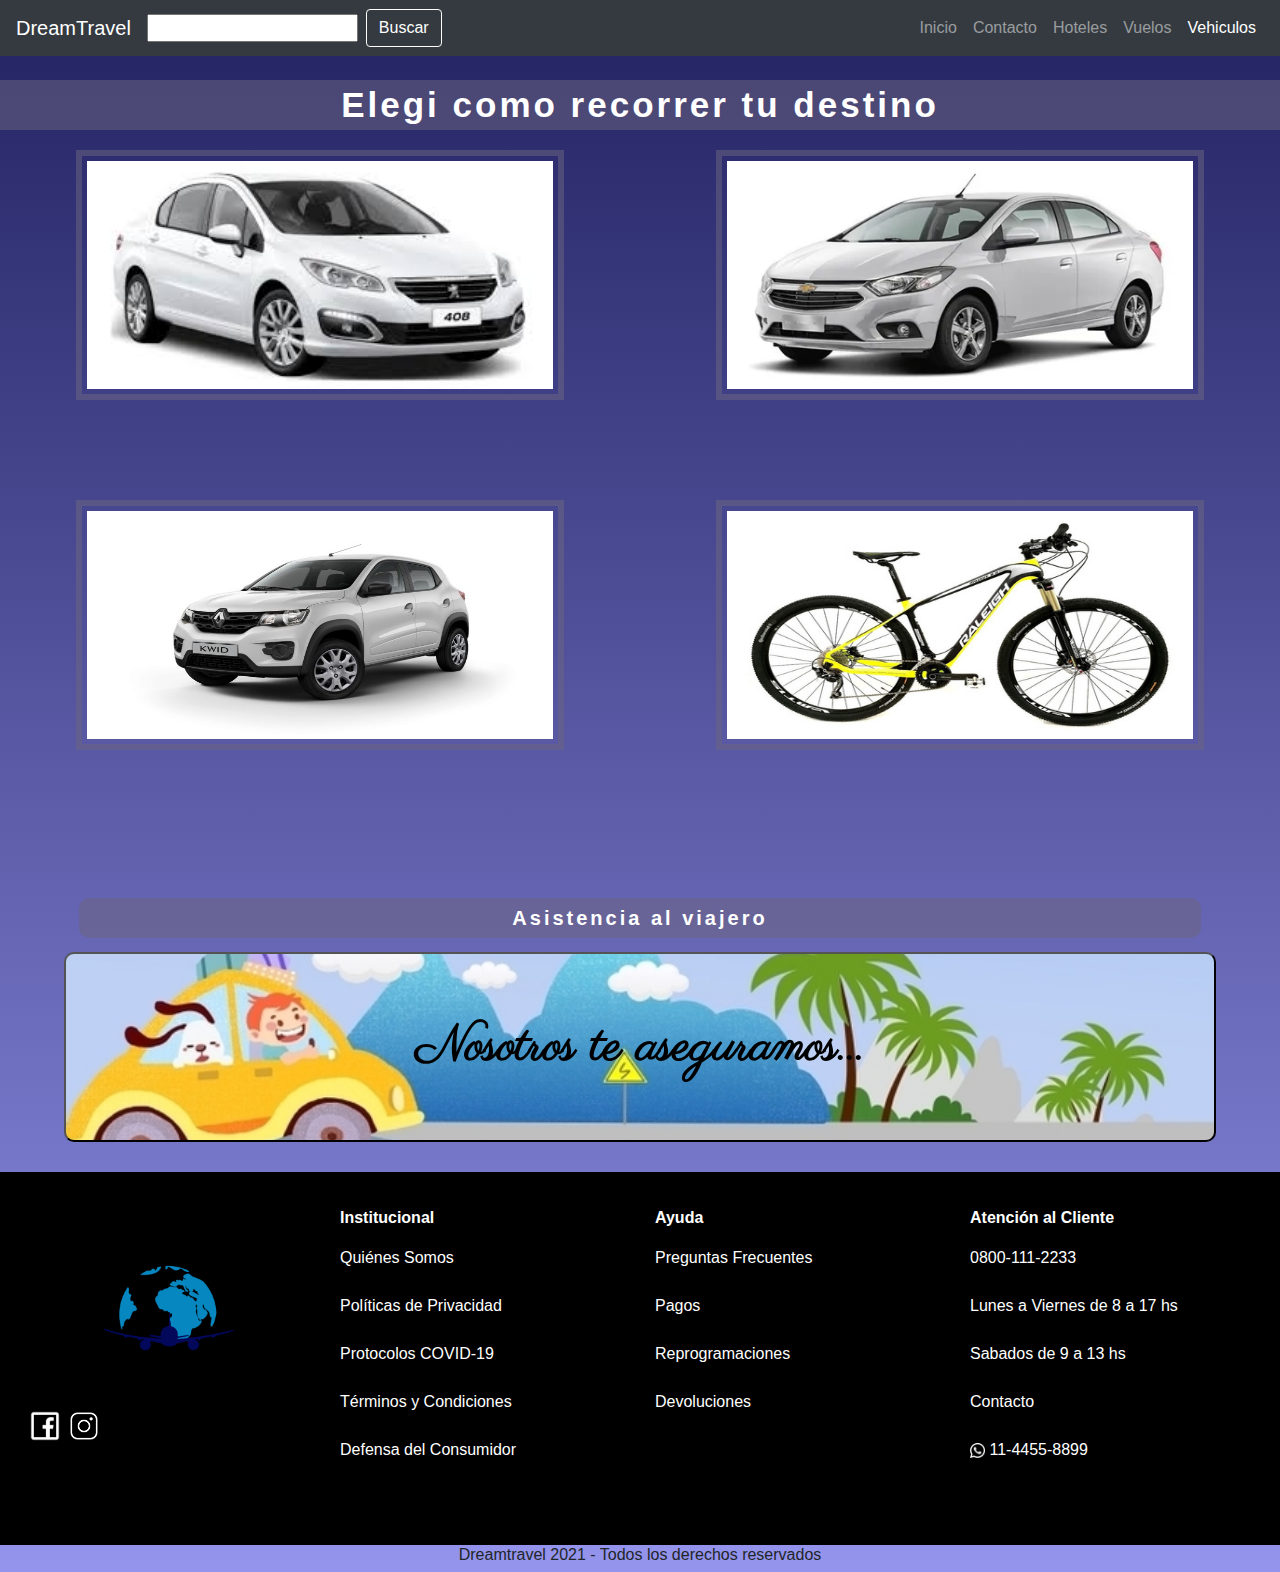
<file: Vehiculos.html>
<!DOCTYPE html>
<html lang="es">
<head>
    <meta charset="UTF-8">
    <meta http-equiv="X-UA-Compatible" content="IE=edge">
    <meta name="viewport" content="width=device-width, initial-scale=1.0">
    <meta name="description" content="Dream Travel te ofrece una variedad de vheículos para que puedas recorrer tu destino de la mejor manera y brindandote el mejor seguro al viajero con Assist Card, transporte seguro, asistencia al viajero, transporte para la familia, seguridad en mi viaje">
    <meta name="keywords" content="vehículos, transporte, autos, bicicletas, alquiler, asistencia, seguridad">
    <meta name="country" content="Argentina">
    <meta name="language" content="spanish">
    <meta htpp-equiv="Content-Language" content="Es">
    <meta name="doc-type" content="Web page">
    <meta name="revisit-after" content="5 Days">
    <meta name="title" content="Alquila tu vehículo | Dream Travel">
    
    <link rel = "preconnect" href = "https://fonts.googleapis.com">
    <link rel = "preconnect" href = "https://fonts.gstatic.com" crossorigin>
    <link href = "https: //fonts.googleapis.com/css2? family = Padauk & display = swap "rel =" stylesheet ">
    <link rel="stylesheet" href="https://cdnjs.cloudflare.com/ajax/libs/animate.css/4.1.1/animate.min.css"/>
    <link rel="preconnect" href="https://fonts.googleapis.com">
    <link rel="preconnect" href="https://fonts.gstatic.com" crossorigin>
    <link href="https://fonts.googleapis.com/css2?family=Parisienne&display=swap" rel="stylesheet">
    <link rel="stylesheet" href="https://stackpath.bootstrapcdn.com/bootstrap/4.3.1/css/bootstrap.min.css" integrity="sha384-ggOyR0iXCbMQv3Xipma34MD+dH/1fQ784/j6cY/iJTQUOhcWr7x9JvoRxT2MZw1T" crossorigin="anonymous">
    <script src="https://code.jquery.com/jquery-3.3.1.slim.min.js" integrity="sha384-q8i/X+965DzO0rT7abK41JStQIAqVgRVzpbzo5smXKp4YfRvH+8abtTE1Pi6jizo" crossorigin="anonymous"></script>
    <script src="https://cdnjs.cloudflare.com/ajax/libs/popper.js/1.14.7/umd/popper.min.js" integrity="sha384-UO2eT0CpHqdSJQ6hJty5KVphtPhzWj9WO1clHTMGa3JDZwrnQq4sF86dIHNDz0W1" crossorigin="anonymous"></script>
    <script src="https://stackpath.bootstrapcdn.com/bootstrap/4.3.1/js/bootstrap.min.js" integrity="sha384-JjSmVgyd0p3pXB1rRibZUAYoIIy6OrQ6VrjIEaFf/nJGzIxFDsf4x0xIM+B07jRM" crossorigin="anonymous"></script>
    <link rel="stylesheet" href="estilos.css">
    <title>Vehículo-Assist Card | Tu vehículo y asistencia al mejor precio</title>
    
</head>
<body>
    <nav class="navbar navbar-dark bg-dark navbar-expand-md" >
        <a href="index.html" class="navbar-brand text-white">
            DreamTravel
        </a>
        <form class="form-inline">
            <input class="from-control mr-sm-2">
            <button class="btn btn-success bg-dark form__button--border">Buscar</button>
        </form>  
        <button class="navbar-toggler navbar-toggler-right" type="button" data-toggle="collapse" data-target="#navbarTogglerDemo01" aria-controls="navbarTogglerDemo01" aria-expanded="false" aria-label="Toggle navigation">
            <span class="navbar-toggler-icon"></span>
        </button>
        <div class="collapse navbar-collapse" id="navbarTogglerDemo01" >
            <div class="navbar-nav ml-auto text-center">
                <a class="nav-item nav-link" href="index.html">Inicio</a>
                <a class="nav-item nav-link" href="Contacto.html">Contacto</a>
                <a class="nav-item nav-link" href="Hoteles.html">Hoteles</a>
                <a class="nav-item nav-link" href="Vuelos.html">Vuelos</a>
                <a class="nav-item nav-link active" href="Vehiculos.html">Vehiculos</a>
            </div>            
        </div>
    </nav>
    <br>
    <h1 class="subtitulos">Elegi como recorrer tu destino</h1>
    <div class="row" id="vehiculo">
        <div class="vehiculo col-xs-12 col-md-6">
            <img class="imgVehiculos" src="Img/peugeotVe.jpg" alt="">
        </div>
        <div class="vehiculo col-xs-12 col-md-6">
            <img class="imgVehiculos" src="Img/PrismaVe.jpg" alt="">
        </div>
        <div class="vehiculo col-xs-12 col-md-6">
            <img class="imgVehiculos" src="Img/kwidVe.jpg" alt="">
        </div>
        <div class="vehiculo col-xs-12 col-md-6">
            <img class="imgVehiculos" src="Img/biciVe.jpg" alt="">
        </div>
    </div>
    <br>
    <br>
    <div class="row asistencia--viajero">
        <div class="col-12">
            <h2 class="titulo--assist">Asistencia al viajero</h2>
        </div>
        <button class="col-12 assistCard"> 
            <a id="assist" href="https://www.assistcard.com/ar">Nosotros te aseguramos...</a>
        </button>
    </div>
    <br>
    <footer id="footer"><br>
        <div class="contenedor">
            <div class="row">
                <div class="col-xs-12 col-lg-3 logoFooter">
                    <ul class="listaFooter">
                        <li><img id="logoFooter" src="Img/logo.png" alt="logo dream travel"></li>
                        <li><a href="https://www.facebook.com/"><img src="Img/facebook.png" alt="facebook" width="40px" height="40px"><a href="https://www.instagram.com/"><img src="Img/instagram.png" alt="instagram" width="38px" height="38px"></a></li>  
                    </ul>                    
                </div>
                <div class="col-xs-12 col-sm-4 col-md-3">
                    <div>
                        <p class="tituloFooter">Institucional</p>
                        <ul class="listaFooter">
                            <li><a class="listaLink" href="">Quiénes Somos</a></li><br>
                            <li><a class="listaLink" href="">Políticas de Privacidad</a></li><br>
                            <li><a class="listaLink" href="">Protocolos COVID-19</a></li><br>
                            <li><a class="listaLink" href="">Términos y Condiciones</a></li><br>
                            <li><a class="listaLink" href="">Defensa del Consumidor</a></li><br>
                        </ul>
                    </div>
                </div>
                <div class="col-xs-12 col-sm-4 col-md-3">
                        <div>
                            <p class="tituloFooter">Ayuda</p>
                            <ul class="listaFooter">
                                <li><a class="listaLink" href="">Preguntas Frecuentes</a></li><br>
                                <li><a class="listaLink" href="">Pagos</a></li><br>
                                <li><a class="listaLink" href="">Reprogramaciones</a></li><br>
                                <li><a class="listaLink" href="">Devoluciones</a></li><br>
                            </ul>
                        </div>
                </div>
                <div class="col-xs-12 col-sm-4 col-md-3">
                        <div>
                            <p class="tituloFooter">Atención al Cliente</p>
                            <ul class="listaFooter">
                                <li>0800-111-2233</li><br>
                                <li>Lunes a Viernes de 8 a 17 hs</li><br>
                                <li>Sabados de 9 a 13 hs</li><br>
                                <li><a class="listaLink" href="">Contacto</a></li><br>
                                <li><img src="Img/whatsapp.png" alt="whatsapp" width="15px" height="15px"> 11-4455-8899</li><br>
                            </ul>
                        </div>
                </div>
            </div>
        </div>
        <hr class="hidden-md-down">
    </footer>
    <div>
        <h6 class="text-center">Dreamtravel 2021 - Todos los derechos reservados</h6>
    </div>
</body>
</html>
</file>
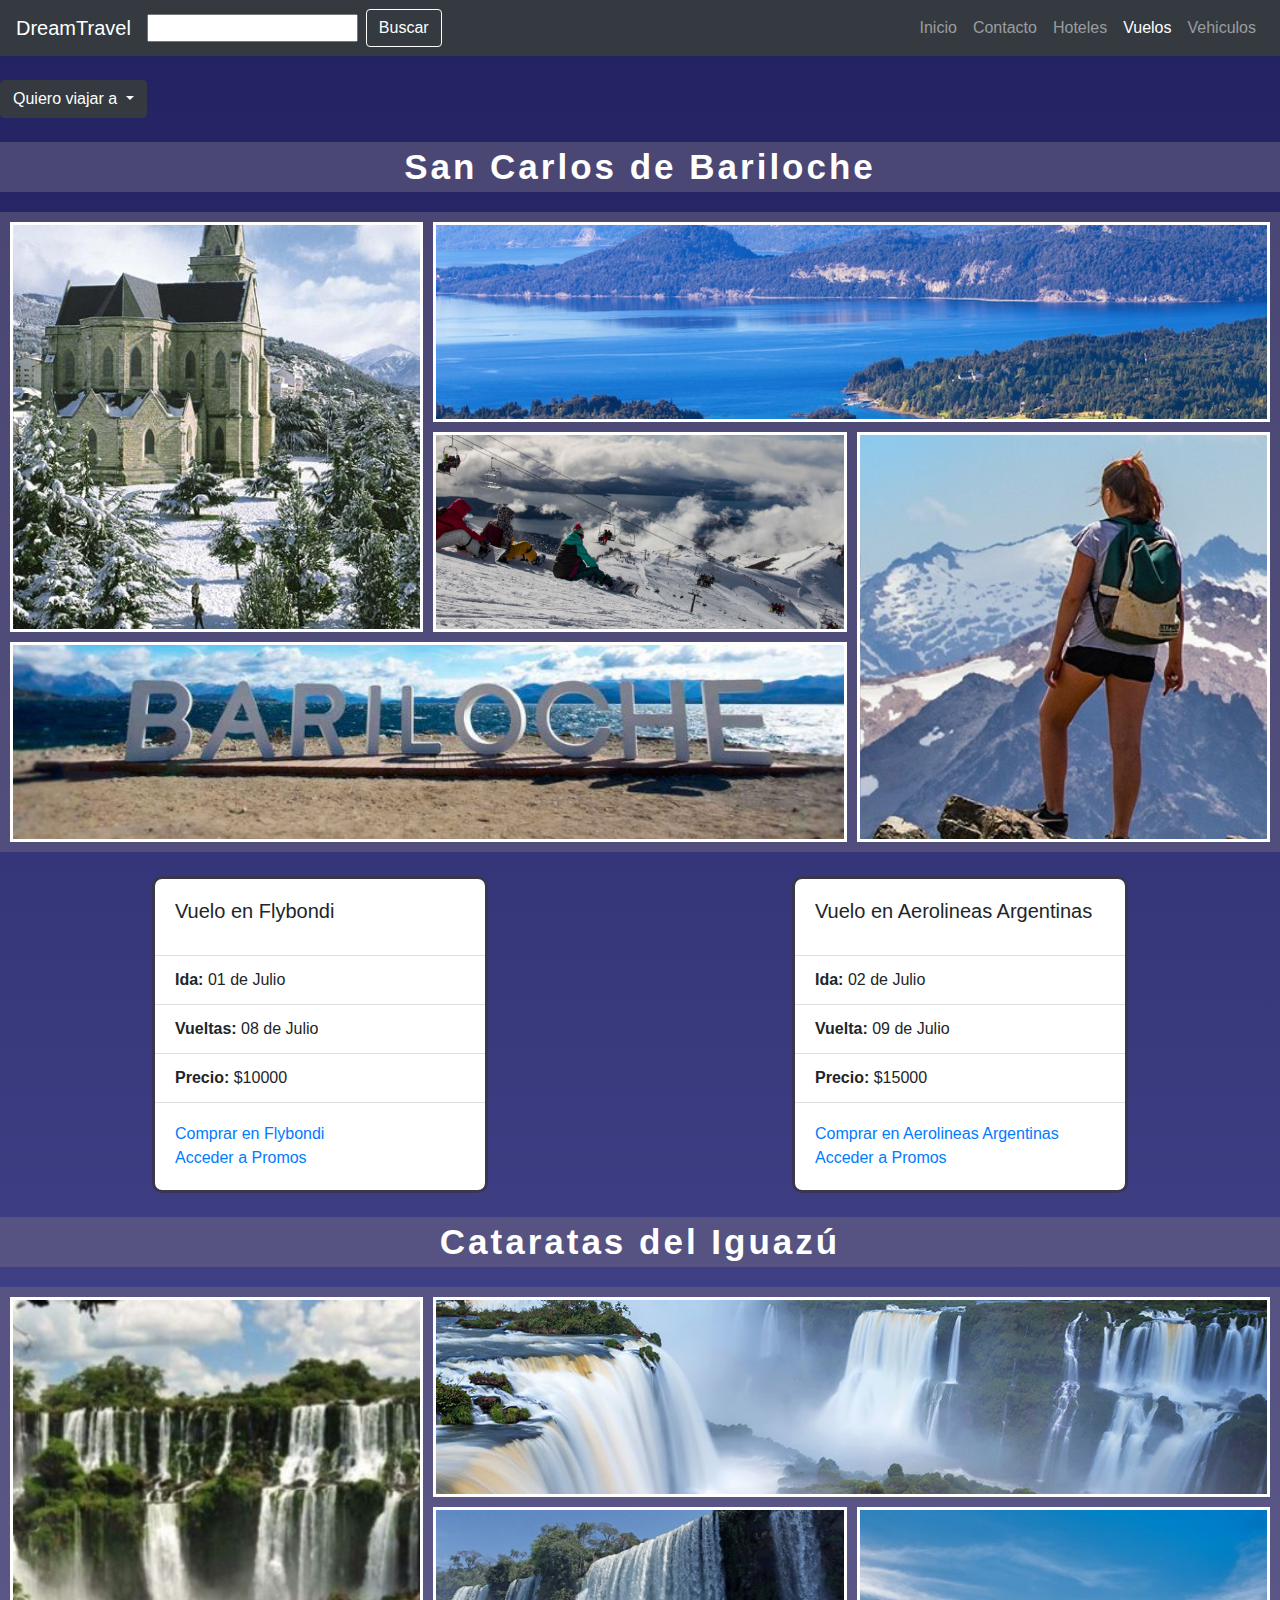
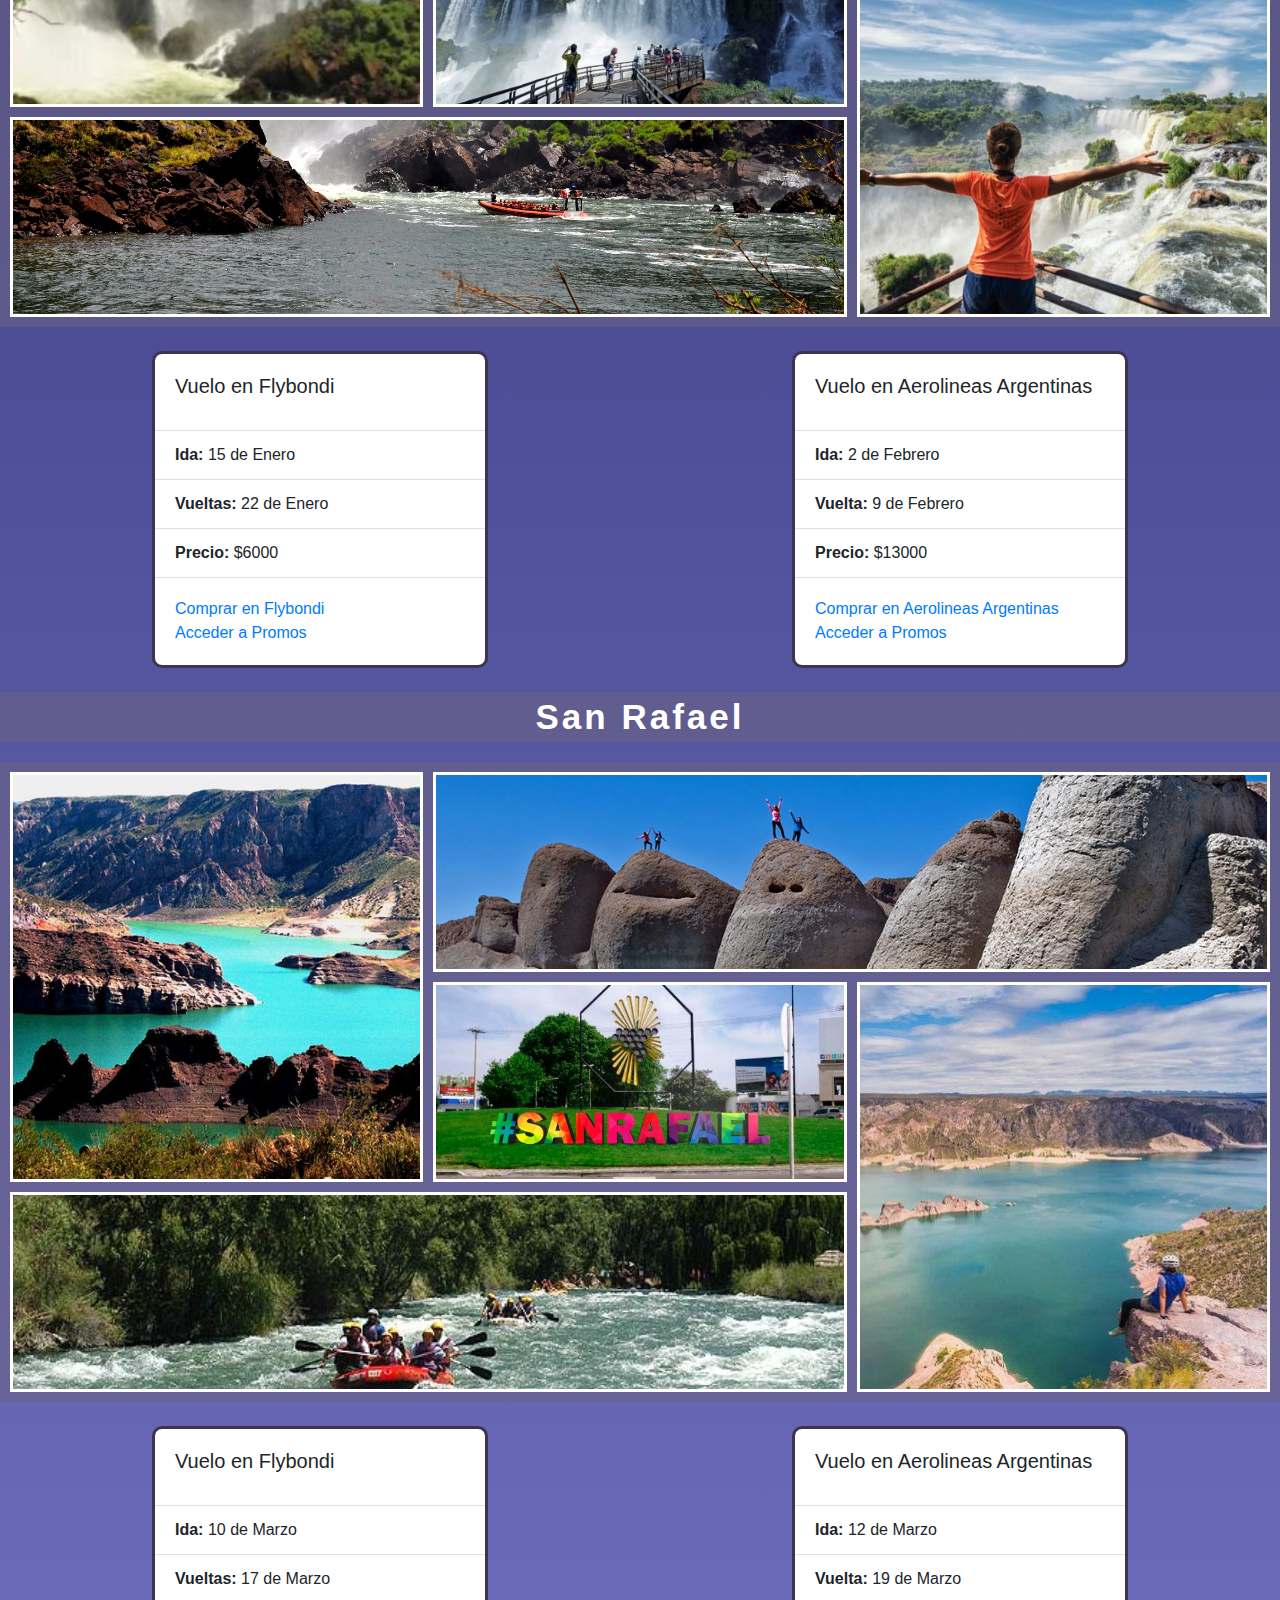
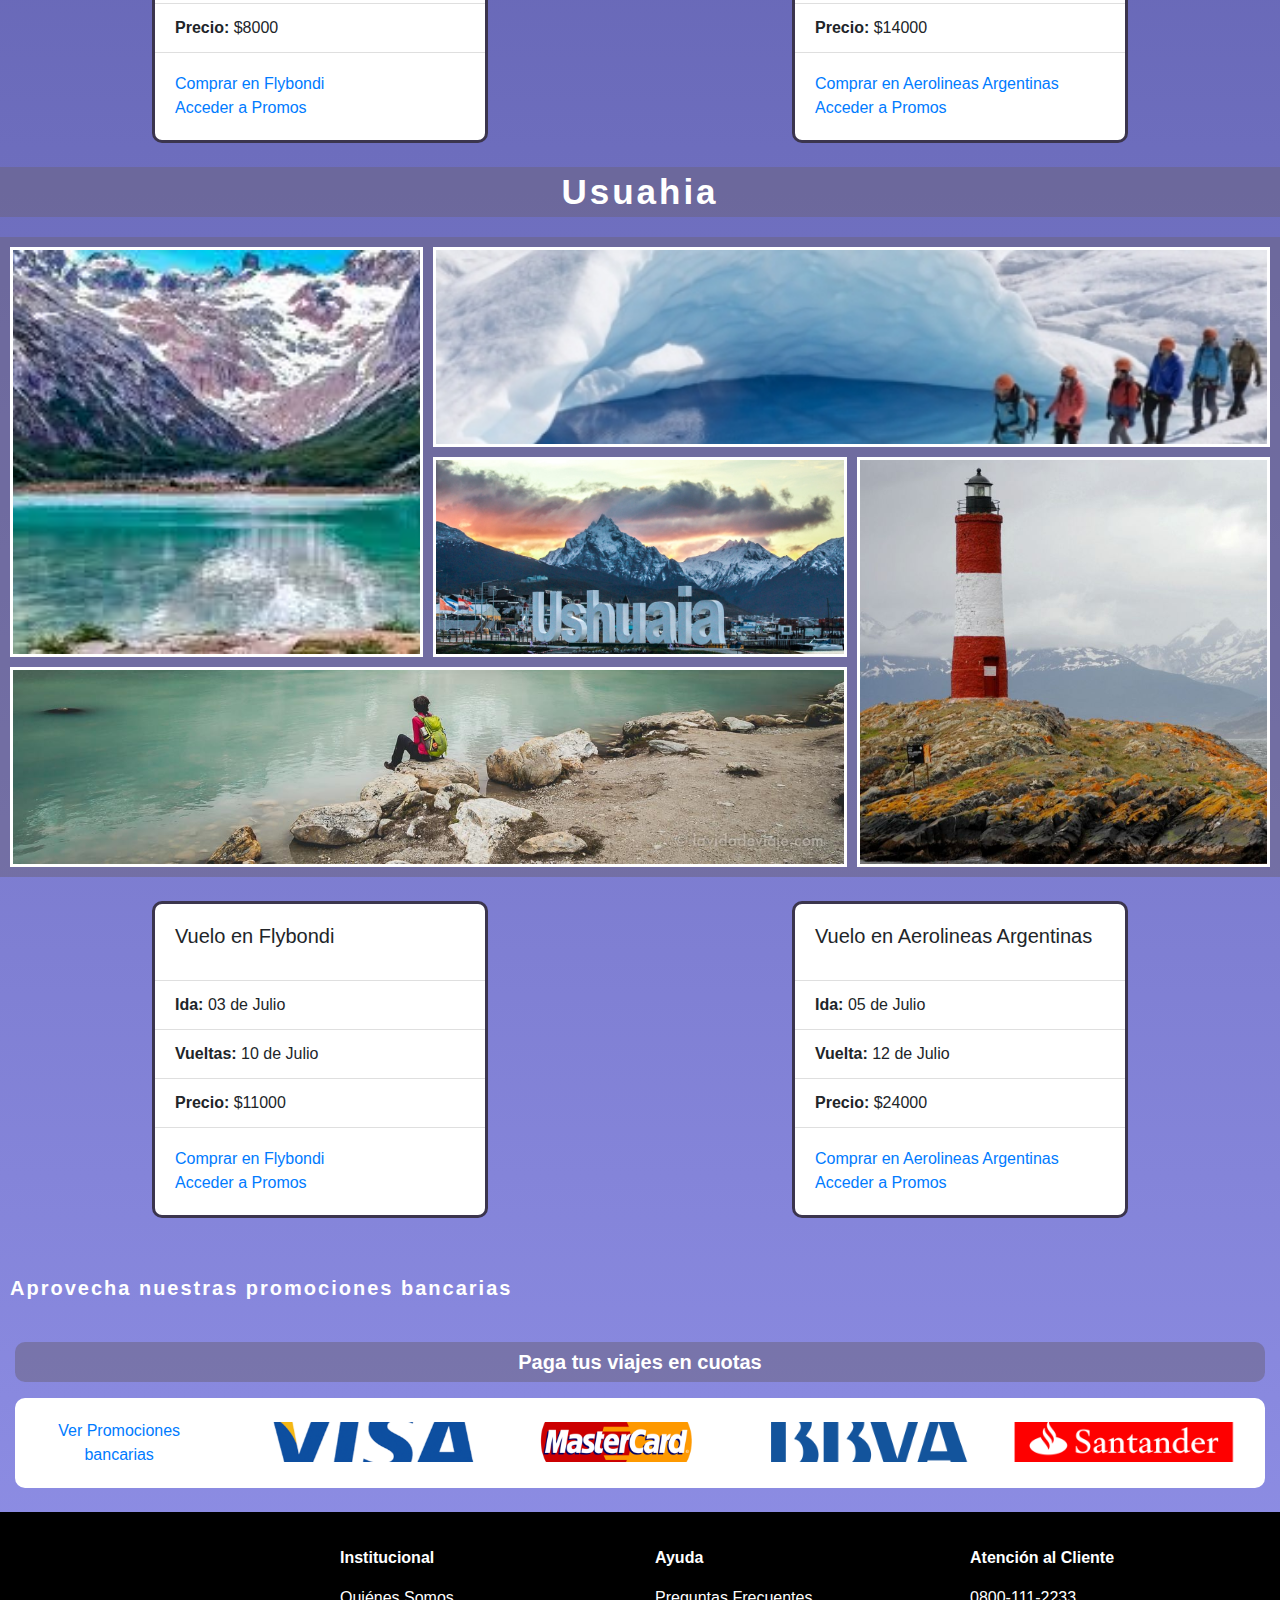
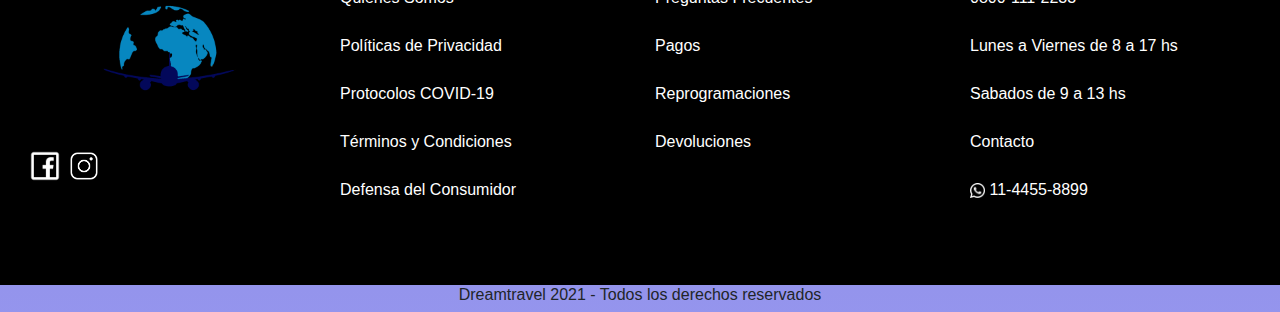
<file: Vuelos.html>
<!DOCTYPE html>
<html lang="es">
<head>
    <meta charset="UTF-8">
    <meta http-equiv="X-UA-Compatible" content="IE=edge">
    <meta name="viewport" content="width=device-width, initial-scale=1.0">
    <meta name="description" content="Buscá, reservá y disfrutá de los mejores paisajes que tenemos para vos en Argentina y pasa las vacaciones que siempre quisiste, paisajes argentinos, volar por argentina, vacaciones en argentina, vuelos económicos">
    <meta name="keywords" content="bariloche, san rafael, usuahia, cataratas, iguazu, vuelos, viaje, precios">
    <meta name="country" content="Argentina">
    <meta name="language" content="spanish">
    <meta htpp-equiv="Content-Language" content="Es">
    <meta name="doc-type" content="Web page">
    <meta name="revisit-after" content="5 Days">
    <meta name="title" content="Encontra tu mejor destino | Dream Travel">

    <link rel = "preconnect" href = "https://fonts.googleapis.com">
    <link rel = "preconnect" href = "https://fonts.gstatic.com" crossorigin>
    <link rel="stylesheet" href="https://cdnjs.cloudflare.com/ajax/libs/animate.css/4.1.1/animate.min.css"/>
    <link href = "https: //fonts.googleapis.com/css2? family = Padauk & display = swap "rel =" stylesheet ">
    <link rel="stylesheet" href="https://stackpath.bootstrapcdn.com/bootstrap/4.3.1/css/bootstrap.min.css" integrity="sha384-ggOyR0iXCbMQv3Xipma34MD+dH/1fQ784/j6cY/iJTQUOhcWr7x9JvoRxT2MZw1T" crossorigin="anonymous">
    <script src="https://code.jquery.com/jquery-3.3.1.slim.min.js" integrity="sha384-q8i/X+965DzO0rT7abK41JStQIAqVgRVzpbzo5smXKp4YfRvH+8abtTE1Pi6jizo" crossorigin="anonymous"></script>
    <script src="https://cdnjs.cloudflare.com/ajax/libs/popper.js/1.14.7/umd/popper.min.js" integrity="sha384-UO2eT0CpHqdSJQ6hJty5KVphtPhzWj9WO1clHTMGa3JDZwrnQq4sF86dIHNDz0W1" crossorigin="anonymous"></script>
    <script src="https://stackpath.bootstrapcdn.com/bootstrap/4.3.1/js/bootstrap.min.js" integrity="sha384-JjSmVgyd0p3pXB1rRibZUAYoIIy6OrQ6VrjIEaFf/nJGzIxFDsf4x0xIM+B07jRM" crossorigin="anonymous"></script>
    <link rel="stylesheet" href="estilos.css">
    <title>Viaja por Argentina | Vuelos al mejor precio</title>   
</head>
<body>
    <nav class="navbar navbar-dark bg-dark navbar-expand-md" >
        <a href="index.html" class="navbar-brand text-white">
            DreamTravel
        </a>
        <form class="form-inline">
            <input class="from-control mr-sm-2">
            <button class="btn btn-success bg-dark form__button--border">Buscar</button>
        </form>  
        <button class="navbar-toggler navbar-toggler-right" type="button" data-toggle="collapse" data-target="#navbarTogglerDemo01" aria-controls="navbarTogglerDemo01" aria-expanded="false" aria-label="Toggle navigation">
            <span class="navbar-toggler-icon"></span>
        </button>
        <div class="collapse navbar-collapse" id="navbarTogglerDemo01" >
            <div class="navbar-nav ml-auto text-center">
                <a class="nav-item nav-link" href="index.html">Inicio</a>
                <a class="nav-item nav-link" href="Contacto.html">Contacto</a>
                <a class="nav-item nav-link" href="Hoteles.html">Hoteles</a>
                <a class="nav-item nav-link active" href="Vuelos.html">Vuelos</a>
                <a class="nav-item nav-link" href="Vehiculos.html">Vehiculos</a>
            </div>            
        </div>
    </nav>
    <br>
    <div class="dropdown">
        <button type="button" class="btn btn-dark dropdown-toggle" data-toggle="dropdown">
            Quiero viajar a
        </button>
        <div class="dropdown-menu">
            <a class="dropdown-item div__a--bg" href="#bariloche">Bariloche</a>
            <a class="dropdown-item div__a--bg" href="#cataratas">Cataratas del Iguazú</a>
            <a class="dropdown-item div__a--bg" href="#sanRafael">San Rafael</a>
            <a class="dropdown-item div__a--bg" href="#usuahia">Usuahia</a>
        </div>
    </div>
    <br>
    <h1 class="subtitulos" id="bariloche">San Carlos de Bariloche</h1>
    <div>
        <div class="vuelos">
            <article class="vuelo vuelo1" id="bari1"></article>        
            <article class="vuelo vuelo2" id="bari2"></article>        
            <article class="vuelo vuelo3" id="bari3"></article>        
            <article class="vuelo vuelo4" id="bari4"></article>        
            <article class="vuelo vuelo5" id="bari5"></article>        
        </div>  
    </div>
    <br>
    <div class="row">
        <div class="compraVuelos--centrar col-6">
            <div class="card compraVuelos" style="width: 21rem;">
                <div class="card-body">
                    <h5 class="card-title">Vuelo en Flybondi</h5>
                </div>
                <ul class="list-group list-group-flush">
                    <li class="list-group-item"><b>Ida:</b> 01 de Julio</li>
                    <li class="list-group-item"><b>Vueltas:</b> 08 de Julio</li>
                    <li class="list-group-item"><b>Precio:</b> $10000</li>
                </ul>
                <div class="card-body">
                    <a href="#" class="card-link">Comprar en Flybondi</a><br>
                    <a href="#" class="card-link">Acceder a Promos</a>
                </div>
            </div>
        </div>
        
        <div class="compraVuelos--centrar col-6">
            <div class="card compraVuelos" style="width: 21rem;">
                <div class="card-body">
                    <h5 class="card-title">Vuelo en Aerolineas Argentinas</h5>
                </div>
                <ul class="list-group list-group-flush">
                    <li class="list-group-item"><b>Ida:</b> 02 de Julio</li>
                    <li class="list-group-item"><b>Vuelta:</b> 09 de Julio</li>
                    <li class="list-group-item"><b>Precio:</b> $15000</li>
                </ul>
                <div class="card-body">
                    <a href="#" class="card-link">Comprar en Aerolineas Argentinas</a><br>
                    <a href="#" class="card-link">Acceder a Promos</a>
                </div>
            </div>
        </div>
    </div>    
    <br>
    <h1 class="subtitulos" id="cataratas">Cataratas del Iguazú</h1>
    <section class="vuelos">
        <article class="vuelo vuelo1" id="cata1"></article>        
        <article class="vuelo vuelo2" id="cata2"></article>        
        <article class="vuelo vuelo3" id="cata3"></article>        
        <article class="vuelo vuelo4" id="cata4"></article>        
        <article class="vuelo vuelo5" id="cata5"></article>        
    </section>
    <br>
    <div class="row">
        <div class="compraVuelos--centrar col-6">
            <div class="card compraVuelos" style="width: 21rem;">
                <div class="card-body">
                    <h5 class="card-title">Vuelo en Flybondi</h5>
                </div>
                <ul class="list-group list-group-flush">
                    <li class="list-group-item"><b>Ida:</b> 15 de Enero</li>
                    <li class="list-group-item"><b>Vueltas:</b> 22 de Enero</li>
                    <li class="list-group-item"><b>Precio:</b> $6000</li>
                </ul>
                <div class="card-body">
                    <a href="#" class="card-link">Comprar en Flybondi</a><br>
                    <a href="#" class="card-link">Acceder a Promos</a>
                </div>
            </div>
        </div>
        
        <div class="compraVuelos--centrar col-6">
            <div class="card compraVuelos" style="width: 21rem;">
                <div class="card-body">
                    <h5 class="card-title">Vuelo en Aerolineas Argentinas</h5>
                </div>
                <ul class="list-group list-group-flush">
                    <li class="list-group-item"><b>Ida:</b> 2 de Febrero</li>
                    <li class="list-group-item"><b>Vuelta:</b> 9 de Febrero</li>
                    <li class="list-group-item"><b>Precio:</b> $13000</li>
                </ul>
                <div class="card-body">
                    <a href="#" class="card-link">Comprar en Aerolineas Argentinas</a><br>
                    <a href="#" class="card-link">Acceder a Promos</a>
                </div>
            </div>
        </div>
    </div>
    <br>
    <h1 class="subtitulos" id="sanRafael">San Rafael</h1>
    <section class="vuelos">
        <article class="vuelo vuelo1" id="rafael1"></article>        
        <article class="vuelo vuelo2" id="rafael2"></article>        
        <article class="vuelo vuelo3" id="rafael3"></article>        
        <article class="vuelo vuelo4" id="rafael4"></article>        
        <article class="vuelo vuelo5" id="rafael5"></article>        
    </section>
    <br>
    <div class="row">
        <div class="compraVuelos--centrar col-6">
            <div class="card compraVuelos" style="width: 21rem;">
                <div class="card-body">
                    <h5 class="card-title">Vuelo en Flybondi</h5>
                </div>
                <ul class="list-group list-group-flush">
                    <li class="list-group-item"><b>Ida:</b> 10 de Marzo</li>
                    <li class="list-group-item"><b>Vueltas:</b> 17 de Marzo</li>
                    <li class="list-group-item"><b>Precio:</b> $8000</li>
                </ul>
                <div class="card-body">
                    <a href="#" class="card-link">Comprar en Flybondi</a><br>
                    <a href="#" class="card-link">Acceder a Promos</a>
                </div>
            </div>
        </div>
        
        <div class="compraVuelos--centrar col-6">
            <div class="card compraVuelos" style="width: 21rem;">
                <div class="card-body">
                    <h5 class="card-title">Vuelo en Aerolineas Argentinas</h5>
                </div>
                <ul class="list-group list-group-flush">
                    <li class="list-group-item"><b>Ida:</b> 12 de Marzo</li>
                    <li class="list-group-item"><b>Vuelta:</b> 19 de Marzo</li>
                    <li class="list-group-item"><b>Precio:</b> $14000</li>
                </ul>
                <div class="card-body">
                    <a href="#" class="card-link">Comprar en Aerolineas Argentinas</a><br>
                    <a href="#" class="card-link">Acceder a Promos</a>
                </div>
            </div>
        </div>
    </div>
    <br>
    <h1 class="subtitulos" id="usuahia">Usuahia</h1>
    <section class="vuelos">
        <article class="vuelo vuelo1" id="usuahia1"></article>        
        <article class="vuelo vuelo2" id="usuahia2"></article>        
        <article class="vuelo vuelo3" id="usuahia3"></article>        
        <article class="vuelo vuelo4" id="usuahia4"></article>        
        <article class="vuelo vuelo5" id="usuahia5"></article>        
    </section>
    <br>
    <div class="row">
        <div class="compraVuelos--centrar col-6">
            <div class="card compraVuelos" style="width: 21rem;">
                <div class="card-body">
                    <h5 class="card-title">Vuelo en Flybondi</h5>
                </div>
                <ul class="list-group list-group-flush">
                    <li class="list-group-item"><b>Ida:</b> 03 de Julio</li>
                    <li class="list-group-item"><b>Vueltas:</b> 10 de Julio</li>
                    <li class="list-group-item"><b>Precio:</b> $11000</li>
                </ul>
                <div class="card-body">
                    <a href="#" class="card-link">Comprar en Flybondi</a><br>
                    <a href="#" class="card-link">Acceder a Promos</a>
                </div>
            </div>
        </div>
        
        <div class="compraVuelos--centrar col-6">
            <div class="card compraVuelos" style="width: 21rem;">
                <div class="card-body">
                    <h5 class="card-title">Vuelo en Aerolineas Argentinas</h5>
                </div>
                <ul class="list-group list-group-flush">
                    <li class="list-group-item"><b>Ida:</b> 05 de Julio</li>
                    <li class="list-group-item"><b>Vuelta:</b> 12 de Julio</li>
                    <li class="list-group-item"><b>Precio:</b> $24000</li>
                </ul>
                <div class="card-body">
                    <a href="#" class="card-link">Comprar en Aerolineas Argentinas</a><br>
                    <a href="#" class="card-link">Acceder a Promos</a>
                </div>
            </div>
        </div>
    </div>
    <br>
    <br>
    <h3>Aprovecha nuestras promociones bancarias</h3>
    <br>
    <div class="cuotas row">
        <div class="col-12">
            <p class="titulo--assist">Paga tus viajes en cuotas</p>
        </div>
    </div>
    <div class="cuotas row">
        <div class="col-12">
            <div class="container__bank row">
                <div class="col-xs-12 col-md-2 container__bank--promo promos">
                    <a href="">Ver Promociones bancarias</a>
                </div>
                <div class="col-xs-12 col-md-10">
                    <br>
                    <div class="row cuotas">
                        <div class="col-3">
                            <span class="tarjetas visa-icon">cxzczxvzvz</span>
                        </div>
                        <div class="col-3">
                            <span class="tarjetas master-icon">cxzczxvzvz</span>
                        </div>
                        <div class="col-3">
                            <span class="tarjetas bbva-icon">cxzczxvzvz</span>
                        </div>
                        <div class="col-3">
                            <span class="tarjetas santander-icon">cxzczxvzvz</span>
                        </div>                               
                    </div>
                </div>
            </div>
        </div>
    </div>
    <br>
    <footer id="footer"><br>
        <div class="contenedor">
            <div class="row">
                <div class="col-xs-12 col-lg-3 logoFooter">
                    <ul class="listaFooter">
                        <li><img id="logoFooter" src="Img/logo.png" alt="logo dream travel"></li>
                        <li><a href="https://www.facebook.com/"><img src="Img/facebook.png" alt="facebook" width="40px" height="40px"><a href="https://www.instagram.com/"><img src="Img/instagram.png" alt="instagram" width="38px" height="38px"></a></li>  
                    </ul>                    
                </div>
                <div class="col-xs-12 col-sm-4 col-md-3">
                    <div>
                        <p class="tituloFooter">Institucional</p>
                        <ul class="listaFooter">
                            <li><a class="listaLink" href="">Quiénes Somos</a></li><br>
                            <li><a class="listaLink" href="">Políticas de Privacidad</a></li><br>
                            <li><a class="listaLink" href="">Protocolos COVID-19</a></li><br>
                            <li><a class="listaLink" href="">Términos y Condiciones</a></li><br>
                            <li><a class="listaLink" href="">Defensa del Consumidor</a></li><br>
                        </ul>
                    </div>
                </div>
                <div class="col-xs-12 col-sm-4 col-md-3">
                        <div>
                            <p class="tituloFooter">Ayuda</p>
                            <ul class="listaFooter">
                                <li><a class="listaLink" href="">Preguntas Frecuentes</a></li><br>
                                <li><a class="listaLink" href="">Pagos</a></li><br>
                                <li><a class="listaLink" href="">Reprogramaciones</a></li><br>
                                <li><a class="listaLink" href="">Devoluciones</a></li><br>
                            </ul>
                        </div>
                </div>
                <div class="col-xs-12 col-sm-4 col-md-3">
                        <div>
                            <p class="tituloFooter">Atención al Cliente</p>
                            <ul class="listaFooter">
                                <li>0800-111-2233</li><br>
                                <li>Lunes a Viernes de 8 a 17 hs</li><br>
                                <li>Sabados de 9 a 13 hs</li><br>
                                <li><a class="listaLink" href="">Contacto</a></li><br>
                                <li><img src="Img/whatsapp.png" alt="whatsapp" width="15px" height="15px"> 11-4455-8899</li><br>
                            </ul>
                        </div>
                </div>
            </div>
        </div>
        <hr class="hidden-md-down">
    </footer>
    <div>
        <h6 class="text-center">Dreamtravel 2021 - Todos los derechos reservados</h6>
    </div>
</body>
</html>
</file>
<file: estilos.css>
@charset "UTF-8";
* {
  padding: 0;
  margin: 0;
  box-sizing: border-box;
}

body {
  background-image: linear-gradient(#222262, rgba(36, 36, 218, 0.486));
}

.carousel-inner {
  width: 100%;
}

.imgCarousel {
  width: 100%;
  height: 450px;
}

.subtitulos {
  margin-bottom: 20px;
  display: flex;
  justify-content: center;
  align-items: center;
  background-color: rgba(107, 99, 128, 0.541);
  text-align: center;
  height: 50px;
  width: 100%;
  display: flex;
}

h1 {
  color: white;
  font-weight: bold;
  font-size: 35px;
  font-family: "Padauk", sans-serif;
  text-align: left;
  letter-spacing: 3px;
  padding: 10px;
}

h2 {
  color: white;
  font-weight: bold;
  font-size: 25px;
  font-family: "Padauk", sans-serif;
  text-align: left;
  letter-spacing: 2px;
  padding: 10px;
  background-color: rgba(107, 99, 128, 0.541);
}

h3 {
  color: white;
  font-weight: bold;
  font-size: 20px;
  font-family: "Padauk", sans-serif;
  text-align: left;
  letter-spacing: 2px;
  padding: 10px;
}

#carousel {
  border-style: solid;
  border-width: 6px;
  border-color: white;
  padding: 5px;
  margin: 5px;
  width: 100%;
}

.video {
  display: flex;
  justify-content: center;
  align-items: center;
}

#video {
  border-style: solid;
  border-width: 6px;
  border-color: white;
  padding: 5px;
}

#inicio {
  background-color: rgba(107, 99, 128, 0.541);
  width: 100%;
  height: 400px;
  display: grid;
  grid-template-columns: 1fr 1fr 1fr;
  grid-column-gap: 10px;
  grid-row-gap: 10px;
}

.inicio {
  border: solid 3px white;
  padding: 10px;
}

#inicio1 {
  background-image: url(./Img/granMeliáIguazúC.jpg);
  background-size: cover;
  background-position: center;
}

#inicio2 {
  background-image: url(./Img/hotelNahuelHuapiB.jpg);
  background-size: cover;
  background-position: center;
}

#inicio3 {
  background-image: url(./Img/mariaFloralesM.jpg);
  background-size: cover;
  background-position: center;
}

#hotel, #hotel2 {
  width: 650vp;
  height: 350px;
  display: flex;
  justify-content: space-evenly;
  align-items: center;
}

@keyframes animate__slideInLeft {}
.lista {
  color: white;
  font-weight: bold;
  font-family: "Padauk", sans-serif;
  text-align: left;
  letter-spacing: 3px;
}

.vuelos {
  background-color: rgba(107, 99, 128, 0.541);
  width: 100%;
  height: 100%;
  display: grid;
  grid-template-columns: 1fr 1fr 1fr;
  grid-column-gap: 10px;
  grid-row-gap: 10px;
  padding: 10px;
}

.vuelo {
  background-color: salmon;
  font-size: 30px;
  color: black;
  border: 3px solid white;
  min-width: 200px;
  min-height: 200px;
}

.vuelo1 {
  grid-row-start: 1;
  grid-row-end: 3;
}

.vuelo2 {
  grid-column-start: 2;
  grid-column-end: 4;
}

.vuelo3 {
  grid-column-start: 2;
  grid-column-end: 3;
  grid-row-start: 2;
  grid-row-end: 3;
}

.vuelo4 {
  grid-row-start: 2;
  grid-row-end: 4;
}

.vuelo5 {
  grid-column-start: 1;
  grid-column-end: 3;
}

#bari1 {
  background-image: url(./Img/barilocheVuelo1.jpg);
  background-size: cover;
  background-position: center;
}

#bari2 {
  background-image: url(./Img/barilocheVuelo2.jpg);
  background-size: cover;
  background-position: center;
}

#bari3 {
  background-image: url(./Img/barilocheVuelo4.jpg);
  background-size: cover;
  background-position: center;
}

#bari4 {
  background-image: url(./Img/barilocheVuelo3.jpg);
  background-size: cover;
  background-position: center;
}

#bari5 {
  background-image: url(./Img/barilocheVuelo5.jpg);
  background-size: cover;
  background-position: bottom;
}

#cata1 {
  background-image: url(./Img/cataratasV1.jpg);
  background-size: cover;
  background-position: center;
}

#cata2 {
  background-image: url(./Img/cataratasV2.jpg);
  background-size: cover;
  background-position: center;
}

#cata3 {
  background-image: url(./Img/cataratasV3.jpg);
  background-size: cover;
  background-position: center;
}

#cata4 {
  background-image: url(./Img/cataratasV4.jpg);
  background-size: cover;
  background-position: center;
}

#cata5 {
  background-image: url(./Img/cataratasV5.jpg);
  background-size: cover;
  background-position: bottom;
}

#rafael1 {
  background-image: url(./Img/rafaelV1.jpg);
  background-size: cover;
  background-position: center;
}

#rafael2 {
  background-image: url(./Img/rafaelV2.jpg);
  background-size: cover;
  background-position: center;
}

#rafael3 {
  background-image: url(./Img/rafaelV4.jpg);
  background-size: cover;
  background-position: center;
}

#rafael4 {
  background-image: url(./Img/rafaelV3.jpg);
  background-size: cover;
  background-position: right;
}

#rafael5 {
  background-image: url(./Img/rafaelV5.jpg);
  background-size: cover;
  background-position: center;
}

#usuahia1 {
  background-image: url(./Img/usuahiaV1.jpg);
  background-size: cover;
  background-position: center;
}

#usuahia2 {
  background-image: url(./Img/usuahiaV3.jpg);
  background-size: cover;
  background-position: center;
}

#usuahia3 {
  background-image: url(./Img/usuahiaV2.jpg);
  background-size: cover;
  background-position: center;
}

#usuahia4 {
  background-image: url(./Img/usuahiaV5.jpg);
  background-size: cover;
  background-position: center;
}

#usuahia5 {
  background-image: url(./Img/usuahiaV4.jpg);
  background-size: cover;
  background-position: bottom;
}

.reset {
  width: 100px;
  height: 25px;
  font-size: 15px;
}

.reset:hover {
  height: 40px;
  width: 150px;
  background-color: #b4e600;
  color: black;
}

@keyframes animate__backInLeft {}
#contacto {
  animation: backInLeft;
  animation-duration: 2s;
}

.vehiculo:hover {
  transform: scale(1.1);
}

#vehiculo {
  width: 100%;
  height: 700px;
}

.vehiculo {
  height: 250px;
  width: 100%;
  display: flex;
  justify-content: space-evenly;
  align-items: center;
}

.imgVehiculos {
  border-style: solid;
  border-width: 6px;
  border-color: rgba(107, 99, 128, 0.541);
  width: 80%;
  height: 250px;
  padding: 5px;
}

.imgHotel {
  padding: 10px;
}

h2 {
  color: white;
  font-weight: bold;
  font-size: 30px;
  font-family: "Padauk", sans-serif;
  text-align: left;
  letter-spacing: 3px;
  padding: 10px;
  background-color: rgba(107, 99, 128, 0.541);
}

.imagenHotel {
  width: 100%;
}

.hotelInicio {
  width: 600vp;
  height: 620px;
  margin: 10px;
}

.hotelInicio3 {
  width: 100%;
  height: 300px;
  border-style: solid;
  border-width: 3px;
  border-color: white;
  padding: 5px;
}

.hotelInicio2 {
  width: 600vp;
}

.img {
  border-style: solid;
  border-width: 5px;
  border-color: white;
  width: 100%;
  height: 300px;
}

.img2 {
  width: 200px;
  height: 100px;
  border-style: solid;
  border-width: 3px;
  border-color: white;
}

.compraVuelos {
  border-color: #3b354d;
  border-width: 3px;
  border-style: solid;
  font-family: "Franklin Gothic Medium", "Arial Narrow", Arial, sans-serif;
  border-radius: 10px;
}

.compraVuelos--centrar {
  display: flex;
  justify-content: space-evenly;
}

.parrafo {
  width: 100%;
}

.vuelos {
  background-color: rgba(107, 99, 128, 0.541);
  width: 100%;
}

@media (max-width: 590px) {
  .imgOrden2 {
    position: relative;
  }

  .imgOrden {
    position: relative;
  }

  .parrafo {
    height: auto;
  }

  .hotelInicio {
    position: relative;
    height: 100%;
  }

  .hotelInicio3 {
    position: relative;
    width: 100%;
    height: 300px;
  }

  .hotelInicio2 {
    position: relative;
  }

  .vuelos {
    background-color: rgba(107, 99, 128, 0.541);
    width: 100%;
    height: 100%;
    display: grid;
    gap: 10px;
    grid-template-areas: "foto1" "foto2" "foto3" "foto4" "foto5";
  }

  .vuelo {
    background-color: salmon;
    color: black;
    border: 3px solid white;
    height: 200px;
    width: 150%;
  }

  .vuelo1 {
    grid-area: foto1;
  }

  .vuelo2 {
    grid-area: foto2;
  }

  .vuelo3 {
    grid-area: foto3;
  }

  .vuelo4 {
    grid-area: foto4;
  }

  .vuelo5 {
    grid-area: foto5;
  }

  .subtitulos {
    font-size: 20px;
    letter-spacing: 3px;
  }

  .subtitulos2 {
    font-size: 15px;
  }
}
@media (max-width: 770px) {
  #vehiculo {
    height: 1100px;
  }

  .vuelo {
    min-width: 90px;
    min-height: 90px;
  }

  .vuelo:hover {
    height: 250px;
    width: 250px;
    color: black;
  }
}
.div__p {
  color: white;
  font-weight: bold;
  font-size: 1em;
  font-family: "Padauk", sans-serif;
  letter-spacing: 3px;
  width: 100%;
  height: auto;
  padding: 10px;
  animation: slideInLeft;
  animation-duration: 5s;
  text-align: justify;
}

.div__a--bg {
  background-color: rgba(107, 99, 128, 0.541);
}

.table__th--bg {
  background-color: #054ec2;
}

.div__form--size {
  font-size: 14px;
}

.form__input--borde {
  border-style: solid;
  border-color: #222262;
}

.form__button--border {
  border-color: white;
}

.lista--formulario {
  color: white;
  font-weight: bold;
  font-family: "Padauk", sans-serif;
  text-align: left;
  letter-spacing: 2px;
}

#contacto {
  width: 100%;
  height: 100%;
  background-color: rgba(107, 99, 128, 0.541);
  display: flex;
  justify-content: flex-start;
  align-items: center;
  align-content: center;
}

.cuotas {
  width: 100%;
  margin: 0;
}

.row {
  margin: 0;
}

.container__bank {
  height: 90px;
  width: 100%;
  background-color: white;
  border-radius: 10px;
}

.container__bank--promo {
  text-align: center;
}

.tarjetas {
  display: flex;
  justify-content: space-between;
  align-items: center;
  align-content: center;
  width: 100%;
  height: 40px;
}

.promos {
  color: black;
  text-align: center;
  display: flex;
  justify-content: center;
  align-items: center;
}

.asistencia--viajero {
  width: 90%;
  height: 250px;
  border-radius: 10px;
  margin: 0 auto;
  position: relative;
}

.assistCard {
  height: 190px;
  width: 100%;
  border-radius: 10px;
  background-image: url(./Img/banner-vuelo.jpg);
  background-size: cover;
  background-position: center;
}

.titulo--assist {
  display: flex;
  justify-content: center;
  align-items: center;
  background-color: rgba(107, 99, 128, 0.541);
  color: white;
  text-align: center;
  height: 40px;
  width: 100%;
  display: flex;
  font-weight: bold;
  font-size: 20px;
  font-family: "Padauk", sans-serif;
  text-align: left;
  border-radius: 10px;
}

#assist {
  font-family: "Parisienne", cursive;
  font-size: 50px;
  text-align: right;
  color: black;
  font-weight: bold;
}

.visa-icon {
  background-image: url("Img/tarjetas/visa.png");
  background-size: cover;
  background-position: center;
}

.master-icon {
  background-image: url("Img/tarjetas/master.png");
  background-size: cover;
  background-position: center;
}

.bbva-icon {
  background-image: url("Img/tarjetas/bbva.png");
  background-size: cover;
  background-position: center;
}

.santander-icon {
  background-image: url("Img/tarjetas/santander.png");
  background-size: cover;
  background-position: center;
}

.macro-icon {
  background-image: url("Img/tarjetas/macro.png");
  background-size: cover;
  background-position: center;
}

.icbc-icon {
  background-image: url("Img/tarjetas/icbc.png");
  background-size: cover;
  background-position: center;
}

.provincia-icon {
  background-image: url("Img/tarjetas/provincia.png");
  background-size: cover;
  background-position: center;
}

.nacion-icon {
  background-image: url("Img/tarjetas/nacion.png");
  background-size: cover;
  background-position: center;
}

.hipotecario-icon {
  background-image: url("Img/tarjetas/hipotecario.png");
  background-size: cover;
  background-position: center;
}

.itau-icon {
  background-image: url("Img/tarjetas/itau.png");
  background-size: cover;
  background-position: center;
}

.visa-icon {
  color: rgba(255, 255, 255, 0);
}

.master-icon {
  color: rgba(255, 255, 255, 0);
}

.bbva-icon {
  color: rgba(255, 255, 255, 0);
}

.santander-icon {
  color: rgba(255, 255, 255, 0);
}

.macro-icon {
  color: rgba(255, 255, 255, 0);
}

.icbc-icon {
  color: rgba(255, 255, 255, 0);
}

.provincia-icon {
  color: rgba(255, 255, 255, 0);
}

.nacion-icon {
  color: rgba(255, 255, 255, 0);
}

.hipotecario-icon {
  color: rgba(255, 255, 255, 0);
}

.itau-icon {
  color: rgba(255, 255, 255, 0);
}

#error404 {
  background-image: url(./Img/fondo-error.jpg);
  background-position: center;
  background-size: cover;
  background-repeat: no-repeat;
  width: 90%;
  height: 100%;
}

.error {
  color: black;
  font-family: "Architects Daughter", cursive;
  font-size: 4em;
  text-align: center;
  text-shadow: 0px 10px 10px;
  background: none;
}

.error404 {
  color: black;
  font-family: "Architects Daughter", cursive;
  font-size: 1.5em;
  text-align: center;
}

#semaforo {
  width: 7%;
  height: 7%;
  margin: 0 auto;
}

.semaforo {
  width: 90%;
  height: 90%;
  animation: rubberBand;
  animation-duration: 1s;
  animation-iteration-count: infinite;
}

.mapa {
  width: 25%;
  height: 25%;
}

#mapa {
  width: 100%;
  height: 100%;
}

.volver--inicio {
  color: black;
  font-size: 1.5em;
  text-align: center;
}

#footer {
  height: 100%;
  width: 100%;
  margin: 0 auto;
  padding: 10px;
  background-color: black;
}

.contenedor {
  height: 100%;
}

#logoFooter {
  width: 70%;
  height: 80%;
  margin: 0 auto;
  display: grid;
  justify-items: start;
  animation: zoomInDown;
  animation-duration: 8s;
  animation-iteration-count: infinite;
}

.tituloFooter {
  color: white;
  font-weight: bold;
}

.listaFooter {
  color: white;
  font-weight: normal;
  font-size: 1em;
  list-style-type: none;
}

.listaLink {
  color: white;
  font-weight: normal;
  font-size: 1em;
}

.subBorde {
  border-radius: 10px;
}

/*# sourceMappingURL=estilos.css.map */
</file>
